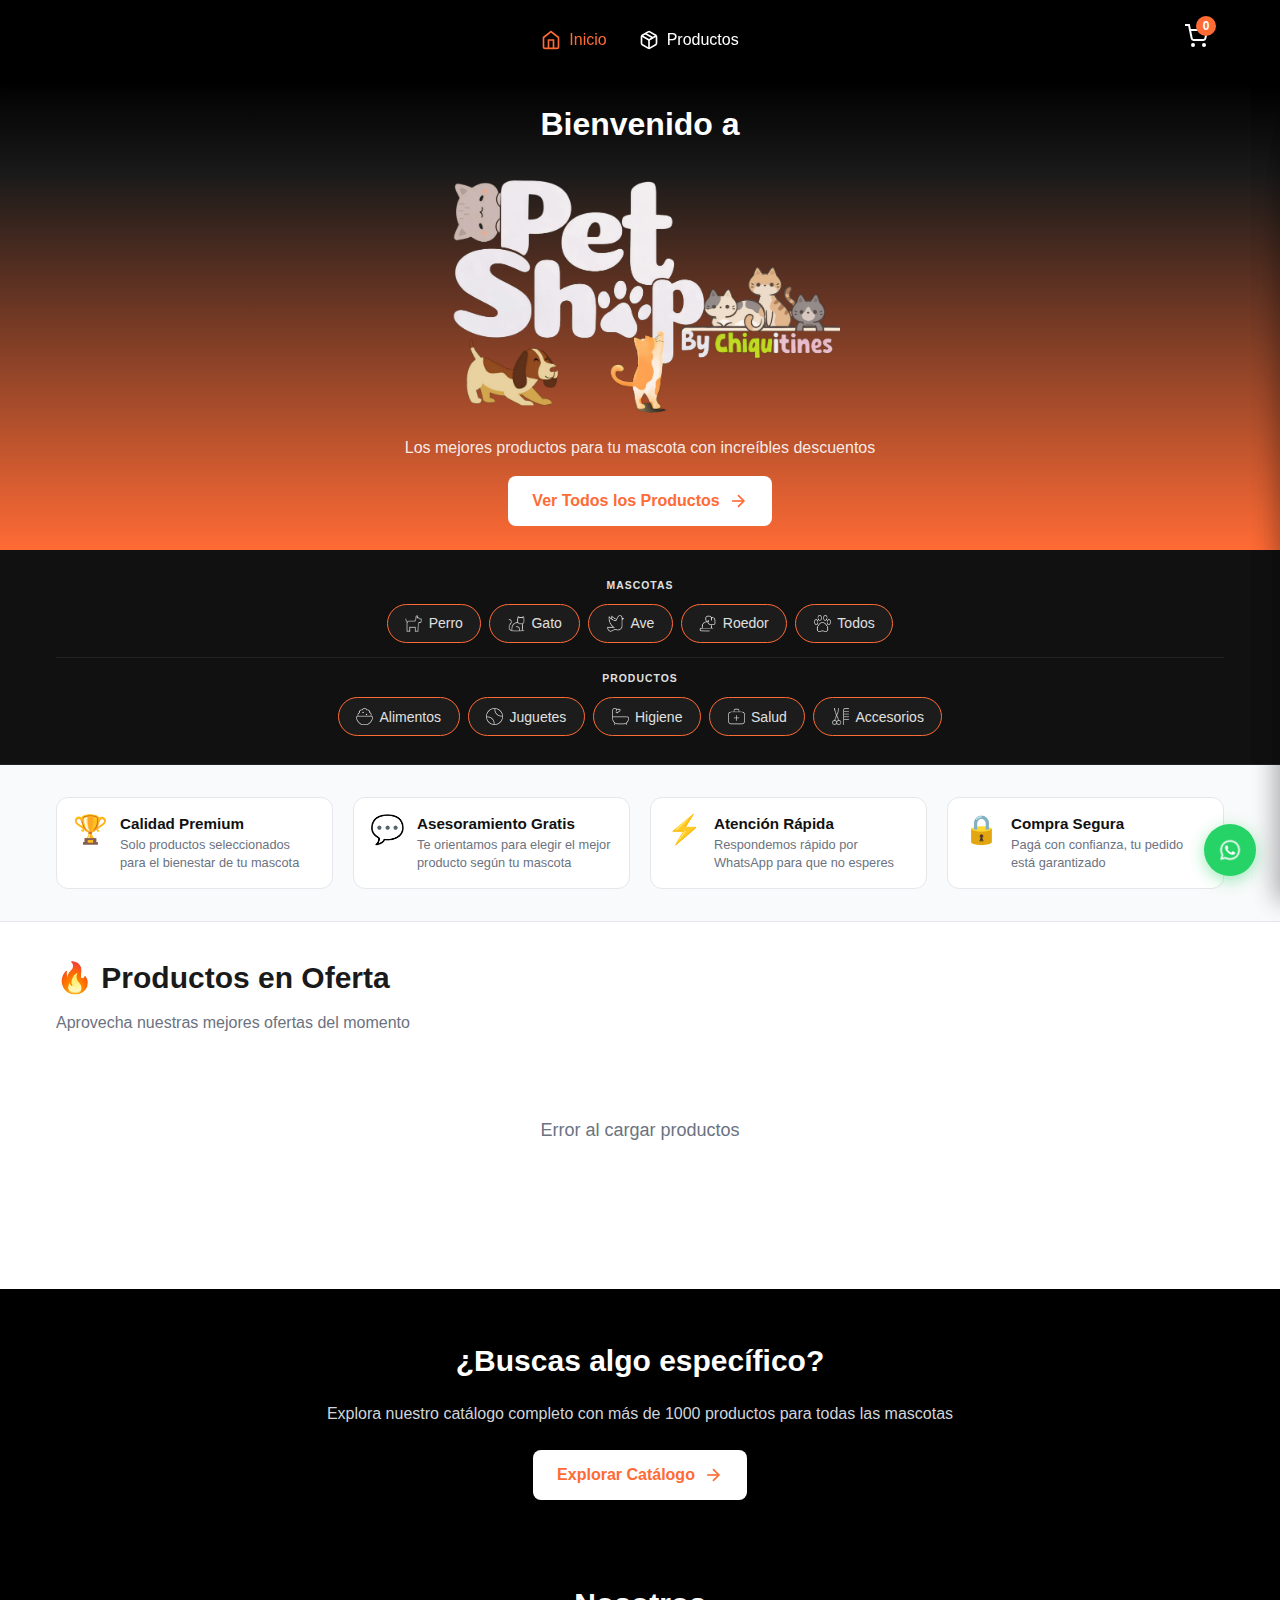
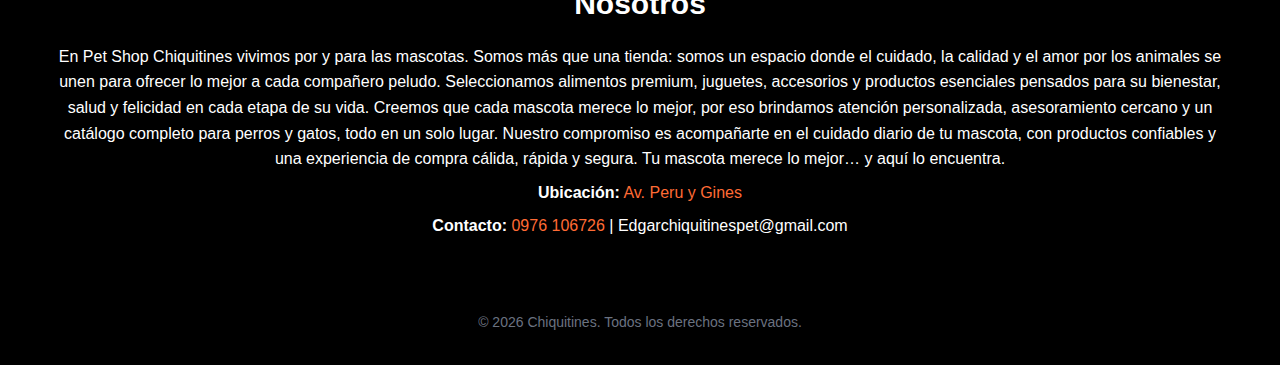
<file: index.html>
<!DOCTYPE html>
<html lang="es">
<head>
    <meta charset="UTF-8">
    <meta name="viewport" content="width=device-width, initial-scale=1.0">
    <title>Pet shop Chiquitines | Alimentos, Juguetes y Accesorios para Mascotas</title>
    <meta name="description" content="Petshop Chiquitines - Tienda de mascotas con alimentos, accesorios y productos en oferta para perros y gatos. ¡Explora nuestro catálogo hoy!">
    <meta name="robots" content="index, follow">
    <link rel="canonical" href="https://edgarchiquitines.github.io/petshopchiquitines/">
    <link rel="icon" type="image/x-icon" href="assets/favicon.ico">
    <link rel="stylesheet" href="styles.css">
</head>
<body>
    <!-- Header -->
    <header class="header">
        <div class="container">
            <div class="header-content">
                <nav class="nav-desktop">
                    <a href="index.html" class="nav-link active">
                        <svg width="20" height="20" viewBox="0 0 24 24" fill="none" stroke="currentColor" stroke-width="2">
                            <path d="M3 9l9-7 9 7v11a2 2 0 0 1-2 2H5a2 2 0 0 1-2-2z"></path>
                            <polyline points="9 22 9 12 15 12 15 22"></polyline>
                        </svg>
                        <span>Inicio</span>
                    </a>
                    <a href="products.html" class="nav-link">
                        <svg width="20" height="20" viewBox="0 0 24 24" fill="none" stroke="currentColor" stroke-width="2">
                            <line x1="16.5" y1="9.4" x2="7.5" y2="4.21"></line>
                            <path d="M21 16V8a2 2 0 0 0-1-1.73l-7-4a2 2 0 0 0-2 0l-7 4A2 2 0 0 0 3 8v8a2 2 0 0 0 1 1.73l7 4a2 2 0 0 0 2 0l7-4A2 2 0 0 0 21 16z"></path>
                            <polyline points="3.27 6.96 12 12.01 20.73 6.96"></polyline>
                            <line x1="12" y1="22.08" x2="12" y2="12"></line>
                        </svg>
                        <span>Productos</span>
                    </a>
                </nav>
                <div class="header-actions">
                    <a href="cart.html" class="cart-icon">
                        <svg width="24" height="24" viewBox="0 0 24 24" fill="none" stroke="currentColor" stroke-width="2">
                            <circle cx="9" cy="21" r="1"></circle>
                            <circle cx="20" cy="21" r="1"></circle>
                            <path d="M1 1h4l2.68 13.39a2 2 0 0 0 2 1.61h9.72a2 2 0 0 0 2-1.61L23 6H6"></path>
                        </svg>
                        <span class="cart-count" id="cartCount">0</span>
                    </a>
                    <button class="mobile-menu-btn" id="mobileMenuBtn" aria-label="Abrir menú">
                        <svg width="24" height="24" viewBox="0 0 24 24" fill="none" stroke="currentColor" stroke-width="2">
                            <line x1="3" y1="12" x2="21" y2="12"></line>
                            <line x1="3" y1="6" x2="21" y2="6"></line>
                            <line x1="3" y1="18" x2="21" y2="18"></line>
                        </svg>
                    </button>
                </div>
            </div>
        </div>
        <!-- Mobile Menu -->
        <div class="mobile-menu" id="mobileMenu">
            <nav>
                <a href="index.html" class="mobile-nav-link">
                    <svg width="20" height="20" viewBox="0 0 24 24" fill="none" stroke="currentColor" stroke-width="2">
                        <path d="M3 9l9-7 9 7v11a2 2 0 0 1-2 2H5a2 2 0 0 1-2-2z"></path>
                    </svg>
                    <span>Inicio</span>
                </a>
                <a href="products.html" class="mobile-nav-link">
                    <svg width="20" height="20" viewBox="0 0 24 24" fill="none" stroke="currentColor" stroke-width="2">
                        <path d="M21 16V8a2 2 0 0 0-1-1.73l-7-4a2 2 0 0 0-2 0l-7 4A2 2 0 0 0 3 8v8a2 2 0 0 0 1 1.73l7 4a2 2 0 0 0 2 0l7-4A2 2 0 0 0 21 16z"></path>
                    </svg>
                    <span>Productos</span>
                </a>
            </nav>
        </div>
    </header>

    <!-- Hero Section -->
    <section class="hero hero-gradient">
        <div class="container">
            <div class="hero-content">
                <h1>
                    Bienvenido a<br>
                    <img src="assets/logo.webp" alt="PetShop by Chiquitines" class="hero-logo">
                </h1>
                <p>Los mejores productos para tu mascota con increíbles descuentos</p>
                <a href="products.html" class="btn-primary">
                    <span>Ver Todos los Productos</span>
                    <svg width="20" height="20" viewBox="0 0 24 24" fill="none" stroke="currentColor" stroke-width="2">
                        <line x1="5" y1="12" x2="19" y2="12"></line>
                        <polyline points="12 5 19 12 12 19"></polyline>
                    </svg>
                </a>
            </div>
        </div>
    </section>

    <!-- Categorías -->
    <section class="categories-section">
        <div class="container">
            <div class="cat-row">
                <span class="cat-row-label">Mascotas</span>
                <div class="cat-pills">
                    <a href="products.html?pet=perro" class="cat-pill">
                        <img src="assets/pills/perro.png" alt="Perro" class="cat-pill-img">
                        <span>Perro</span>
                    </a>
                    <a href="products.html?pet=gato" class="cat-pill">
                        <img src="assets/pills/gato.png" alt="Gato" class="cat-pill-img">
                        <span>Gato</span>
                    </a>
                    <a href="products.html?pet=ave" class="cat-pill">
                        <img src="assets/pills/ave.png" alt="Ave" class="cat-pill-img">
                        <span>Ave</span>
                    </a>
                    <a href="products.html?pet=roedor" class="cat-pill">
                        <img src="assets/pills/roedor.png" alt="Roedor" class="cat-pill-img">
                        <span>Roedor</span>
                    </a>
                    <a href="products.html" class="cat-pill">
                        <img src="assets/pills/todos.png" alt="Todos" class="cat-pill-img">
                        <span>Todos</span>
                    </a>
                </div>
            </div>
            <div class="cat-divider"></div>
            <div class="cat-row">
                <span class="cat-row-label">Productos</span>
                <div class="cat-pills">
                    <a href="products.html?category=alimentos" class="cat-pill">
                        <img src="assets/pills/alimentos.png" alt="Alimentos" class="cat-pill-img">
                        <span>Alimentos</span>
                    </a>
                    <a href="products.html?category=juguetes" class="cat-pill">
                        <img src="assets/pills/juguetes.png" alt="Juguetes" class="cat-pill-img">
                        <span>Juguetes</span>
                    </a>
                    <a href="products.html?category=higiene" class="cat-pill">
                        <img src="assets/pills/higiene.png" alt="Higiene" class="cat-pill-img">
                        <span>Higiene</span>
                    </a>
                    <a href="products.html?category=salud" class="cat-pill">
                        <img src="assets/pills/salud.png" alt="Salud" class="cat-pill-img">
                        <span>Salud</span>
                    </a>
                    <a href="products.html?category=accesorios" class="cat-pill">
                        <img src="assets/pills/accesorios.png" alt="Accesorios" class="cat-pill-img">
                        <span>Accesorios</span>
                    </a>
                </div>
            </div>
        </div>
    </section>

    <!-- Por qué elegirnos -->
    <section class="why-us-section">
        <div class="container">
            <div class="why-us-grid">
                <div class="why-us-item">
                    <span class="why-us-icon">🏆</span>
                    <div>
                        <h3>Calidad Premium</h3>
                        <p>Solo productos seleccionados para el bienestar de tu mascota</p>
                    </div>
                </div>
                <div class="why-us-item">
                    <span class="why-us-icon">💬</span>
                    <div>
                        <h3>Asesoramiento Gratis</h3>
                        <p>Te orientamos para elegir el mejor producto según tu mascota</p>
                    </div>
                </div>
                <div class="why-us-item">
                    <span class="why-us-icon">⚡</span>
                    <div>
                        <h3>Atención Rápida</h3>
                        <p>Respondemos rápido por WhatsApp para que no esperes</p>
                    </div>
                </div>
                <div class="why-us-item">
                    <span class="why-us-icon">🔒</span>
                    <div>
                        <h3>Compra Segura</h3>
                        <p>Pagá con confianza, tu pedido está garantizado</p>
                    </div>
                </div>
            </div>
        </div>
    </section>

    <!-- Productos en Oferta -->
    <section class="products-section">
        <div class="container">
            <div class="section-header">
                <h2>🔥 Productos en Oferta</h2>
                <p>Aprovecha nuestras mejores ofertas del momento</p>
            </div>
            <div id="productsGrid" class="products-grid">
                <div class="loading-skeleton"></div>
                <div class="loading-skeleton"></div>
                <div class="loading-skeleton"></div>
                <div class="loading-skeleton"></div>
                <div class="loading-skeleton"></div>
            </div>
        </div>
    </section>

    <!-- CTA Section -->
    <section class="cta-section">
        <div class="container">
            <h2>¿Buscas algo específico?</h2>
            <p>Explora nuestro catálogo completo con más de 1000 productos para todas las mascotas</p>
            <a href="products.html" class="btn-primary">
                <span>Explorar Catálogo</span>
                <svg width="20" height="20" viewBox="0 0 24 24" fill="none" stroke="currentColor" stroke-width="2">
                    <line x1="5" y1="12" x2="19" y2="12"></line>
                    <polyline points="12 5 19 12 12 19"></polyline>
                </svg>
            </a>
        </div>
    </section>

    <!-- Nosotros / Contacto -->
    <section class="about-contact-section">
        <div class="container">
            <h2>Nosotros</h2>
            <p>
                En Pet Shop Chiquitines vivimos por y para las mascotas. Somos más que una tienda:
                somos un espacio donde el cuidado, la calidad y el amor por los animales se unen para ofrecer
                lo mejor a cada compañero peludo. Seleccionamos alimentos premium, juguetes, accesorios y productos
                esenciales pensados para su bienestar, salud y felicidad en cada etapa de su vida.
                Creemos que cada mascota merece lo mejor, por eso brindamos atención personalizada, asesoramiento cercano
                y un catálogo completo para perros y gatos, todo en un solo lugar. Nuestro compromiso es acompañarte
                en el cuidado diario de tu mascota, con productos confiables y una experiencia de compra cálida, rápida y segura.
                Tu mascota merece lo mejor… y aquí lo encuentra.
            </p>
            <p>
                <strong>Ubicación:</strong>
                <a href="https://www.google.com/maps/search/?api=1&query=Av.+Peru+y+Gines+Asuncion+Paraguay" target="_blank" rel="noopener noreferrer">
                    Av. Peru y Gines
                </a>
            </p>
            <p>
                <strong>Contacto:</strong>
                <a href="https://wa.me/595976106726" target="_blank" rel="noopener noreferrer">
                    0976 106726
                </a>
                | Edgarchiquitinespet@gmail.com
            </p>
        </div>
    </section>

    <!-- Footer -->
    <footer class="footer">
        <div class="container">
            <p class="copyright">© 2026 Chiquitines. Todos los derechos reservados.</p>
        </div>
    </footer>

    <!-- Botón flotante WhatsApp -->
    <a href="https://wa.me/595976106726"
       class="whatsapp-fab"
       target="_blank"
       rel="noopener noreferrer"
       aria-label="Contactar por WhatsApp">
        <img src="assets/whatsapp.png" alt="WhatsApp">
    </a>

    <script src="app.js"></script>
    <script>
        document.addEventListener('DOMContentLoaded', function() {
            loadHomeProducts();
        });

        async function loadHomeProducts() {
            try {
                const archivos = ['products1.json', 'products2.json'];
                const resultados = await Promise.all(
                    archivos.map(archivo => fetch(archivo).then(r => r.json()))
                );
                const products = resultados.flat();
                const onSaleProducts = products.filter(p => p.isOnSale && p.stock > 0);
                const grid = document.getElementById('productsGrid');

                if (onSaleProducts.length === 0) {
                    grid.innerHTML = '<div class="empty-state"><p>No hay productos en oferta</p><a href="products.html">Ver todos los productos</a></div>';
                    return;
                }

                grid.innerHTML = onSaleProducts.map(product => createProductCard(product)).join('');
            } catch (error) {
                console.error('Error loading products:', error);
                document.getElementById('productsGrid').innerHTML = '<div class="empty-state"><p>Error al cargar productos</p></div>';
            }
        }
    </script>
</body>
</html>
</file>
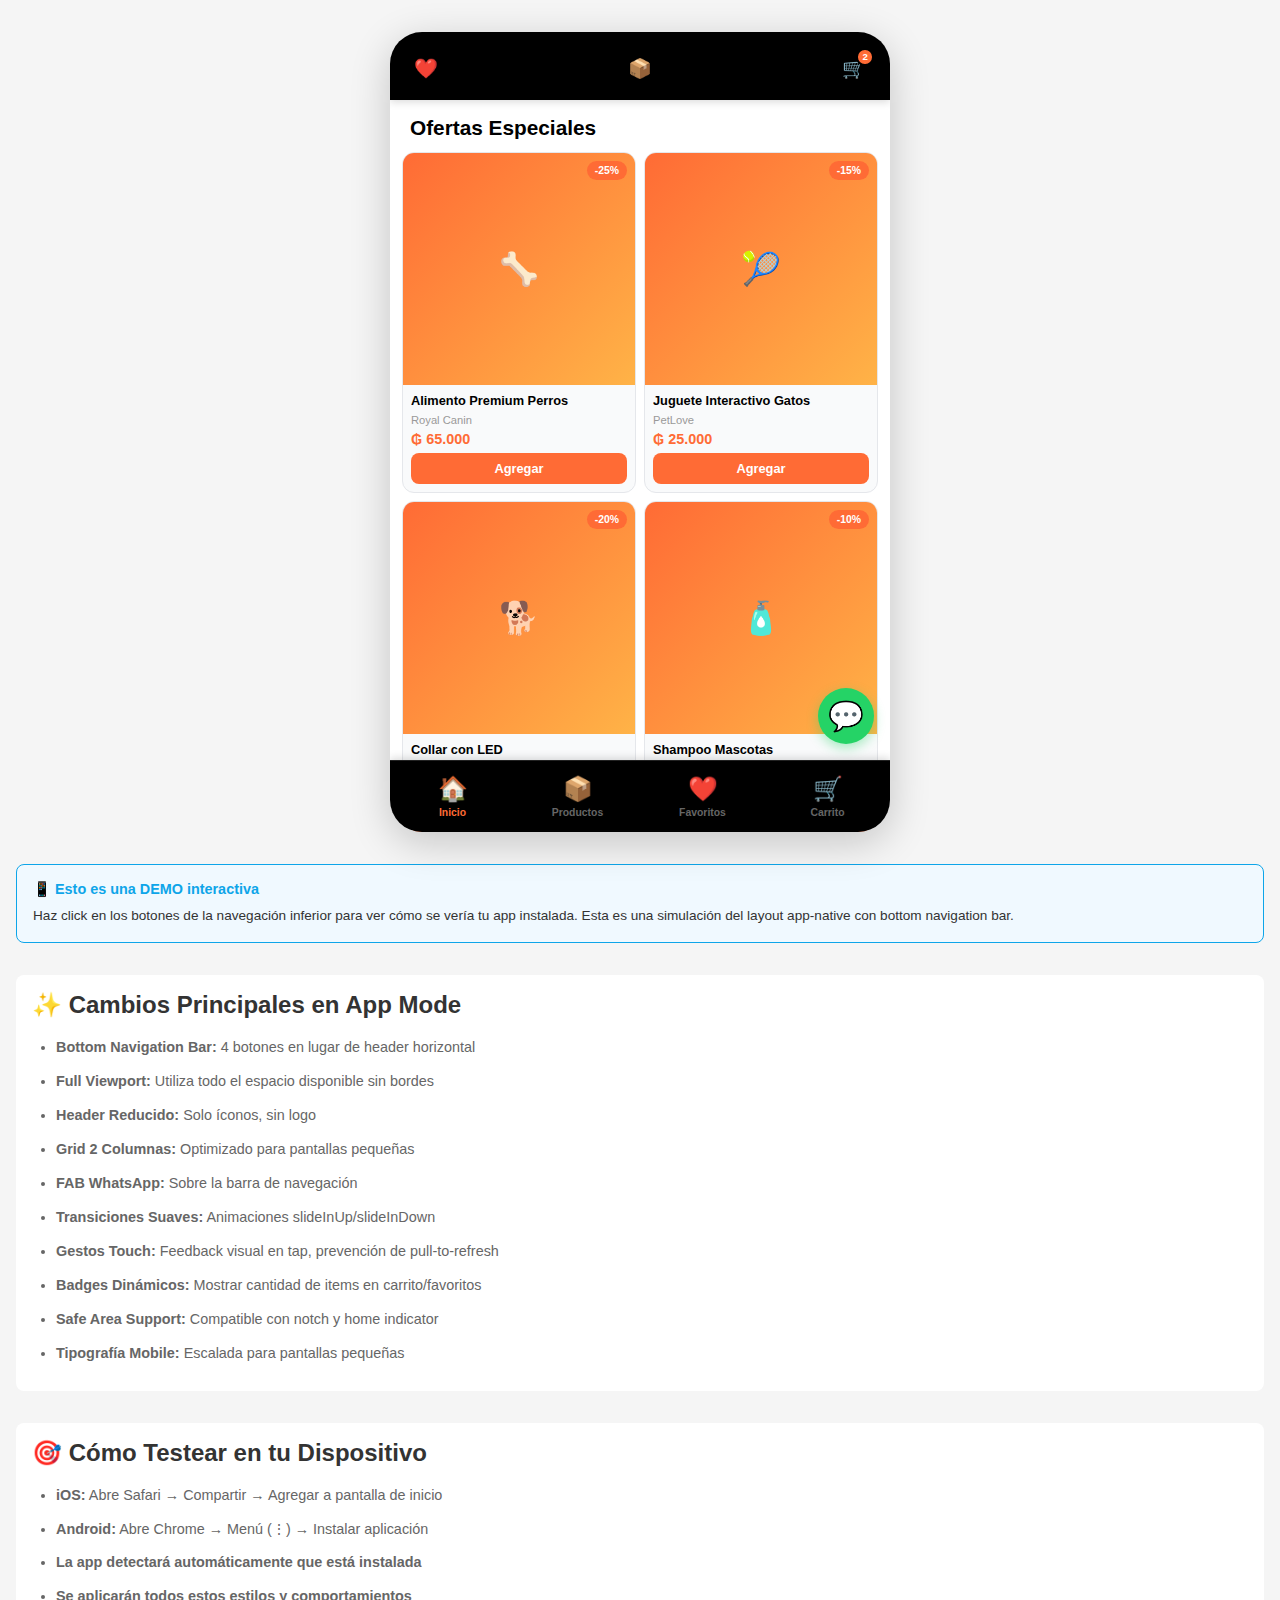
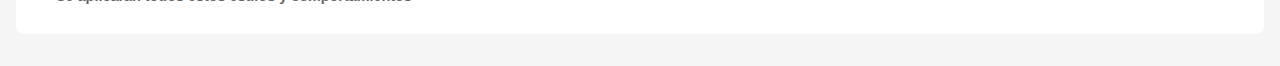
<file: app-mode-demo.html>
<!DOCTYPE html>
<html lang="es">
<head>
    <meta charset="UTF-8">
    <meta name="viewport" content="width=device-width, initial-scale=1.0">
    <title>App Mode Demo - Pet Shop Chiquitines</title>
    <style>
        * { margin: 0; padding: 0; box-sizing: border-box; }
        
        body {
            font-family: -apple-system, BlinkMacSystemFont, 'Segoe UI', Roboto, Arial, sans-serif;
            background: #f5f5f5;
            padding: 2rem 1rem;
        }

        .demo-container {
            max-width: 500px;
            margin: 0 auto;
            background: #fff;
            border-radius: 2rem;
            overflow: hidden;
            box-shadow: 0 10px 40px rgba(0,0,0,0.2);
            display: flex;
            flex-direction: column;
            height: 800px;
            position: relative;
        }

        /* HEADER APP */
        .demo-header {
            background: #000;
            color: #fff;
            padding: 0.75rem 1rem;
            display: flex;
            align-items: center;
            justify-content: space-between;
            gap: 1rem;
            z-index: 900;
            box-shadow: 0 2px 8px rgba(0,0,0,0.15);
            padding-top: 1rem;
        }

        .demo-header button {
            background: none;
            border: none;
            color: #fff;
            cursor: pointer;
            font-size: 1.2rem;
            width: 2.5rem;
            height: 2.5rem;
            display: flex;
            align-items: center;
            justify-content: center;
            border-radius: 0.375rem;
            transition: 0.2s;
            position: relative;
        }

        .demo-header button:active {
            background: rgba(255,107,53,0.2);
            color: #FF6B35;
        }

        .demo-header .badge {
            position: absolute;
            top: 0;
            right: 0;
            background: #FF6B35;
            color: #fff;
            font-size: 0.6rem;
            width: 1.1rem;
            height: 1.1rem;
            border-radius: 50%;
            display: flex;
            align-items: center;
            justify-content: center;
            border: 2px solid #000;
            font-weight: 700;
        }

        /* MAIN CONTENT */
        .demo-content {
            flex: 1;
            overflow-y: auto;
            -webkit-overflow-scrolling: touch;
            padding-bottom: 5rem;
        }

        .demo-page {
            padding: 1rem 0.75rem;
        }

        .demo-page.hidden { display: none; }

        .demo-section-title {
            font-size: 1.3rem;
            font-weight: 700;
            margin-bottom: 0.75rem;
            padding: 0 0.5rem;
        }

        .demo-product-grid {
            display: grid;
            grid-template-columns: repeat(2, 1fr);
            gap: 0.5rem;
        }

        .demo-product-card {
            background: #f9fafb;
            border: 1px solid #e5e7eb;
            border-radius: 0.75rem;
            overflow: hidden;
            cursor: pointer;
            transition: 0.2s;
        }

        .demo-product-card:active {
            transform: scale(0.98);
            box-shadow: 0 4px 12px rgba(0,0,0,0.15);
        }

        .demo-product-image {
            aspect-ratio: 1;
            background: linear-gradient(135deg, #FF6B35 0%, #FFB347 100%);
            display: flex;
            align-items: center;
            justify-content: center;
            font-size: 2rem;
            position: relative;
        }

        .demo-product-badge {
            position: absolute;
            top: 0.5rem;
            right: 0.5rem;
            background: #FF6B35;
            color: #fff;
            padding: 0.25rem 0.5rem;
            border-radius: 9999px;
            font-size: 0.65rem;
            font-weight: 700;
        }

        .demo-product-info {
            padding: 0.5rem;
        }

        .demo-product-name {
            font-weight: 600;
            font-size: 0.8rem;
            line-height: 1.3;
            margin-bottom: 0.25rem;
            display: -webkit-box;
            -webkit-line-clamp: 2;
            -webkit-box-orient: vertical;
            overflow: hidden;
        }

        .demo-product-brand {
            font-size: 0.7rem;
            color: #999;
            margin-bottom: 0.35rem;
        }

        .demo-product-price {
            color: #FF6B35;
            font-weight: 700;
            font-size: 0.9rem;
            margin-bottom: 0.35rem;
        }

        .demo-product-btn {
            width: 100%;
            padding: 0.5rem;
            background: #FF6B35;
            color: #fff;
            border: none;
            border-radius: 0.5rem;
            font-weight: 600;
            cursor: pointer;
            font-size: 0.8rem;
        }

        .demo-product-btn:active {
            transform: scale(0.95);
        }

        /* EMPTY STATE */
        .demo-empty {
            display: flex;
            flex-direction: column;
            align-items: center;
            justify-content: center;
            height: 200px;
            color: #999;
            text-align: center;
        }

        .demo-empty-icon {
            font-size: 3rem;
            margin-bottom: 1rem;
            opacity: 0.5;
        }

        /* WHATSAPP FAB */
        .demo-whatsapp {
            position: absolute;
            bottom: 5.5rem;
            right: 1rem;
            width: 3.5rem;
            height: 3.5rem;
            border-radius: 50%;
            background: #25D366;
            display: flex;
            align-items: center;
            justify-content: center;
            font-size: 1.8rem;
            box-shadow: 0 4px 12px rgba(37, 211, 102, 0.4);
            cursor: pointer;
            z-index: 800;
            animation: popIn 0.4s ease-out;
        }

        @keyframes popIn {
            0% { opacity: 0; transform: scale(0.5); }
            100% { opacity: 1; transform: scale(1); }
        }

        .demo-whatsapp:active {
            transform: scale(0.92);
        }

        /* BOTTOM NAV */
        .demo-bottom-nav {
            position: absolute;
            bottom: 0;
            left: 0;
            right: 0;
            width: 100%;
            height: 4.5rem;
            background: #000;
            border-top: 1px solid #222;
            display: flex;
            justify-content: space-around;
            align-items: center;
            z-index: 1000;
            box-shadow: 0 -2px 8px rgba(0,0,0,0.15);
        }

        .demo-nav-item {
            display: flex;
            flex-direction: column;
            align-items: center;
            justify-content: center;
            gap: 0.25rem;
            color: #666;
            text-decoration: none;
            padding: 0.5rem;
            flex: 1;
            height: 100%;
            cursor: pointer;
            transition: all 0.2s;
            position: relative;
            border: none;
            background: none;
            font-size: 0.65rem;
            font-weight: 600;
        }

        .demo-nav-item.active {
            color: #FF6B35;
        }

        .demo-nav-item:active {
            background: rgba(255, 107, 53, 0.1);
        }

        .demo-nav-icon {
            font-size: 1.5rem;
        }

        /* INFO BOX */
        .info-box {
            background: #f0f9ff;
            border: 1px solid #0ea5e9;
            border-radius: 0.5rem;
            padding: 1rem;
            margin-bottom: 1rem;
            margin-top: 2rem;
        }

        .info-box h3 {
            color: #0ea5e9;
            margin-bottom: 0.5rem;
            font-size: 0.9rem;
        }

        .info-box p {
            font-size: 0.85rem;
            color: #333;
            line-height: 1.5;
        }

        .demo-description {
            margin-top: 2rem;
            padding: 1rem;
            background: #fff;
            border-radius: 0.5rem;
        }

        .demo-description h2 {
            margin-bottom: 1rem;
            color: #333;
        }

        .demo-description ul {
            margin-left: 1.5rem;
            font-size: 0.9rem;
            line-height: 1.8;
            color: #666;
        }

        .demo-description li {
            margin-bottom: 0.5rem;
        }

        code {
            background: #f3f4f6;
            padding: 0.2rem 0.4rem;
            border-radius: 0.25rem;
            font-family: monospace;
            font-size: 0.85rem;
        }
    </style>
</head>
<body>
    <!-- DEMO PHONE FRAME -->
    <div class="demo-container">
        <!-- Header App -->
        <div class="demo-header">
            <button onclick="openFavs()">
                ❤️
                <span class="badge" style="display:none">3</span>
            </button>
            <button onclick="openOrders()">📦</button>
            <button onclick="openCart()">
                🛒
                <span class="badge">2</span>
            </button>
        </div>

        <!-- Main Content -->
        <div class="demo-content">
            <!-- Page: Home -->
            <div class="demo-page" id="page-home">
                <div class="demo-section-title">Ofertas Especiales</div>
                <div class="demo-product-grid">
                    <div class="demo-product-card">
                        <div class="demo-product-image">
                            🦴
                            <div class="demo-product-badge">-25%</div>
                        </div>
                        <div class="demo-product-info">
                            <div class="demo-product-name">Alimento Premium Perros</div>
                            <div class="demo-product-brand">Royal Canin</div>
                            <div class="demo-product-price">₲ 65.000</div>
                            <button class="demo-product-btn">Agregar</button>
                        </div>
                    </div>

                    <div class="demo-product-card">
                        <div class="demo-product-image">
                            🎾
                            <div class="demo-product-badge">-15%</div>
                        </div>
                        <div class="demo-product-info">
                            <div class="demo-product-name">Juguete Interactivo Gatos</div>
                            <div class="demo-product-brand">PetLove</div>
                            <div class="demo-product-price">₲ 25.000</div>
                            <button class="demo-product-btn">Agregar</button>
                        </div>
                    </div>

                    <div class="demo-product-card">
                        <div class="demo-product-image">
                            🐕
                            <div class="demo-product-badge">-20%</div>
                        </div>
                        <div class="demo-product-info">
                            <div class="demo-product-name">Collar con LED</div>
                            <div class="demo-product-brand">SafePet</div>
                            <div class="demo-product-price">₲ 45.000</div>
                            <button class="demo-product-btn">Agregar</button>
                        </div>
                    </div>

                    <div class="demo-product-card">
                        <div class="demo-product-image">
                            🧴
                            <div class="demo-product-badge">-10%</div>
                        </div>
                        <div class="demo-product-info">
                            <div class="demo-product-name">Shampoo Mascotas</div>
                            <div class="demo-product-brand">PetCare</div>
                            <div class="demo-product-price">₲ 35.000</div>
                            <button class="demo-product-btn">Agregar</button>
                        </div>
                    </div>
                </div>
            </div>

            <!-- Page: Productos -->
            <div class="demo-page hidden" id="page-products">
                <div class="demo-section-title">Catálogo Completo</div>
                <div class="demo-product-grid">
                    <div class="demo-product-card">
                        <div class="demo-product-image">🦴</div>
                        <div class="demo-product-info">
                            <div class="demo-product-name">Alimento Perros</div>
                            <div class="demo-product-brand">Royal Canin</div>
                            <div class="demo-product-price">₲ 65.000</div>
                            <button class="demo-product-btn">Agregar</button>
                        </div>
                    </div>
                    <div class="demo-product-card">
                        <div class="demo-product-image">🎾</div>
                        <div class="demo-product-info">
                            <div class="demo-product-name">Juguete Gatos</div>
                            <div class="demo-product-brand">PetLove</div>
                            <div class="demo-product-price">₲ 25.000</div>
                            <button class="demo-product-btn">Agregar</button>
                        </div>
                    </div>
                </div>
            </div>

            <!-- Page: Favoritos -->
            <div class="demo-page hidden" id="page-favorites">
                <div class="demo-section-title">Mis Favoritos</div>
                <div class="demo-empty">
                    <div class="demo-empty-icon">❤️</div>
                    <p>No tienes favoritos aún</p>
                </div>
            </div>

            <!-- Page: Carrito -->
            <div class="demo-page hidden" id="page-cart">
                <div class="demo-section-title">Carrito (2 items)</div>
                <div style="padding: 0 0.75rem;">
                    <div style="background: #f9fafb; padding: 0.75rem; border-radius: 0.5rem; margin-bottom: 0.75rem; border: 1px solid #e5e7eb;">
                        <div style="display: flex; gap: 0.75rem;">
                            <div style="width: 3.5rem; height: 3.5rem; background: linear-gradient(135deg, #FF6B35, #FFB347); border-radius: 0.375rem; flex-shrink: 0; display: flex; align-items: center; justify-content: center; font-size: 1.5rem;">🦴</div>
                            <div style="flex: 1;">
                                <div style="font-weight: 600; font-size: 0.85rem;">Alimento Premium Perros</div>
                                <div style="font-size: 0.75rem; color: #999; margin: 0.25rem 0;">Royal Canin</div>
                                <div style="color: #FF6B35; font-weight: 700; font-size: 0.9rem;">₲ 65.000</div>
                            </div>
                            <div style="display: flex; flex-direction: column; gap: 0.25rem;">
                                <button style="width: 1.75rem; height: 1.75rem; border-radius: 0.25rem; background: #FF6B35; color: #fff; border: none; cursor: pointer; display: flex; align-items: center; justify-content: center;">+</button>
                                <span style="text-align: center; font-size: 0.75rem; font-weight: 600;">1</span>
                                <button style="width: 1.75rem; height: 1.75rem; border-radius: 0.25rem; background: #fee2e2; color: #ef4444; border: none; cursor: pointer; display: flex; align-items: center; justify-content: center;">−</button>
                            </div>
                        </div>
                    </div>
                    <div style="background: #f9fafb; padding: 0.75rem; border-radius: 0.5rem; margin-bottom: 1.5rem; border: 1px solid #e5e7eb;">
                        <div style="display: flex; gap: 0.75rem;">
                            <div style="width: 3.5rem; height: 3.5rem; background: linear-gradient(135deg, #FF6B35, #FFB347); border-radius: 0.375rem; flex-shrink: 0; display: flex; align-items: center; justify-content: center; font-size: 1.5rem;">🎾</div>
                            <div style="flex: 1;">
                                <div style="font-weight: 600; font-size: 0.85rem;">Juguete Interactivo</div>
                                <div style="font-size: 0.75rem; color: #999; margin: 0.25rem 0;">PetLove</div>
                                <div style="color: #FF6B35; font-weight: 700; font-size: 0.9rem;">₲ 25.000</div>
                            </div>
                            <div style="display: flex; flex-direction: column; gap: 0.25rem;">
                                <button style="width: 1.75rem; height: 1.75rem; border-radius: 0.25rem; background: #FF6B35; color: #fff; border: none; cursor: pointer; display: flex; align-items: center; justify-content: center;">+</button>
                                <span style="text-align: center; font-size: 0.75rem; font-weight: 600;">1</span>
                                <button style="width: 1.75rem; height: 1.75rem; border-radius: 0.25rem; background: #fee2e2; color: #ef4444; border: none; cursor: pointer; display: flex; align-items: center; justify-content: center;">−</button>
                            </div>
                        </div>
                    </div>
                    <div style="padding: 0.75rem; background: #000; color: #fff; border-radius: 0.5rem; text-align: center; font-weight: 700;">
                        Total: ₲ 90.000
                    </div>
                </div>
            </div>
        </div>

        <!-- WhatsApp FAB -->
        <div class="demo-whatsapp">💬</div>

        <!-- Bottom Nav -->
        <div class="demo-bottom-nav">
            <button class="demo-nav-item active" onclick="showPage('home')">
                <span class="demo-nav-icon">🏠</span>
                <span>Inicio</span>
            </button>
            <button class="demo-nav-item" onclick="showPage('products')">
                <span class="demo-nav-icon">📦</span>
                <span>Productos</span>
            </button>
            <button class="demo-nav-item" onclick="showPage('favorites')">
                <span class="demo-nav-icon">❤️</span>
                <span>Favoritos</span>
            </button>
            <button class="demo-nav-item" onclick="showPage('cart')">
                <span class="demo-nav-icon">🛒</span>
                <span>Carrito</span>
            </button>
        </div>
    </div>

    <!-- INFO BOX -->
    <div class="info-box">
        <h3>📱 Esto es una DEMO interactiva</h3>
        <p>Haz click en los botones de la navegación inferior para ver cómo se vería tu app instalada. Esta es una simulación del layout app-native con bottom navigation bar.</p>
    </div>

    <!-- DESCRIPTION -->
    <div class="demo-description">
        <h2>✨ Cambios Principales en App Mode</h2>
        <ul>
            <li><strong>Bottom Navigation Bar:</strong> 4 botones en lugar de header horizontal</li>
            <li><strong>Full Viewport:</strong> Utiliza todo el espacio disponible sin bordes</li>
            <li><strong>Header Reducido:</strong> Solo íconos, sin logo</li>
            <li><strong>Grid 2 Columnas:</strong> Optimizado para pantallas pequeñas</li>
            <li><strong>FAB WhatsApp:</strong> Sobre la barra de navegación</li>
            <li><strong>Transiciones Suaves:</strong> Animaciones slideInUp/slideInDown</li>
            <li><strong>Gestos Touch:</strong> Feedback visual en tap, prevención de pull-to-refresh</li>
            <li><strong>Badges Dinámicos:</strong> Mostrar cantidad de items en carrito/favoritos</li>
            <li><strong>Safe Area Support:</strong> Compatible con notch y home indicator</li>
            <li><strong>Tipografía Mobile:</strong> Escalada para pantallas pequeñas</li>
        </ul>
    </div>

    <div class="demo-description">
        <h2>🎯 Cómo Testear en tu Dispositivo</h2>
        <ul>
            <li><strong>iOS:</strong> Abre Safari → Compartir → Agregar a pantalla de inicio</li>
            <li><strong>Android:</strong> Abre Chrome → Menú (⋮) → Instalar aplicación</li>
            <li><strong>La app detectará automáticamente que está instalada</strong></li>
            <li><strong>Se aplicarán todos estos estilos y comportamientos</strong></li>
        </ul>
    </div>

    <script>
        function showPage(pageId) {
            document.querySelectorAll('.demo-page').forEach(p => p.classList.add('hidden'));
            document.getElementById('page-' + pageId).classList.remove('hidden');
            
            document.querySelectorAll('.demo-nav-item').forEach(item => item.classList.remove('active'));
            event.target.closest('.demo-nav-item').classList.add('active');
        }

        function openFavs() { showPage('favorites'); }
        function openOrders() { alert('Modal de pedidos (se abriría en bottom sheet)'); }
        function openCart() { showPage('cart'); }
    </script>
</body>
</html>
</file>
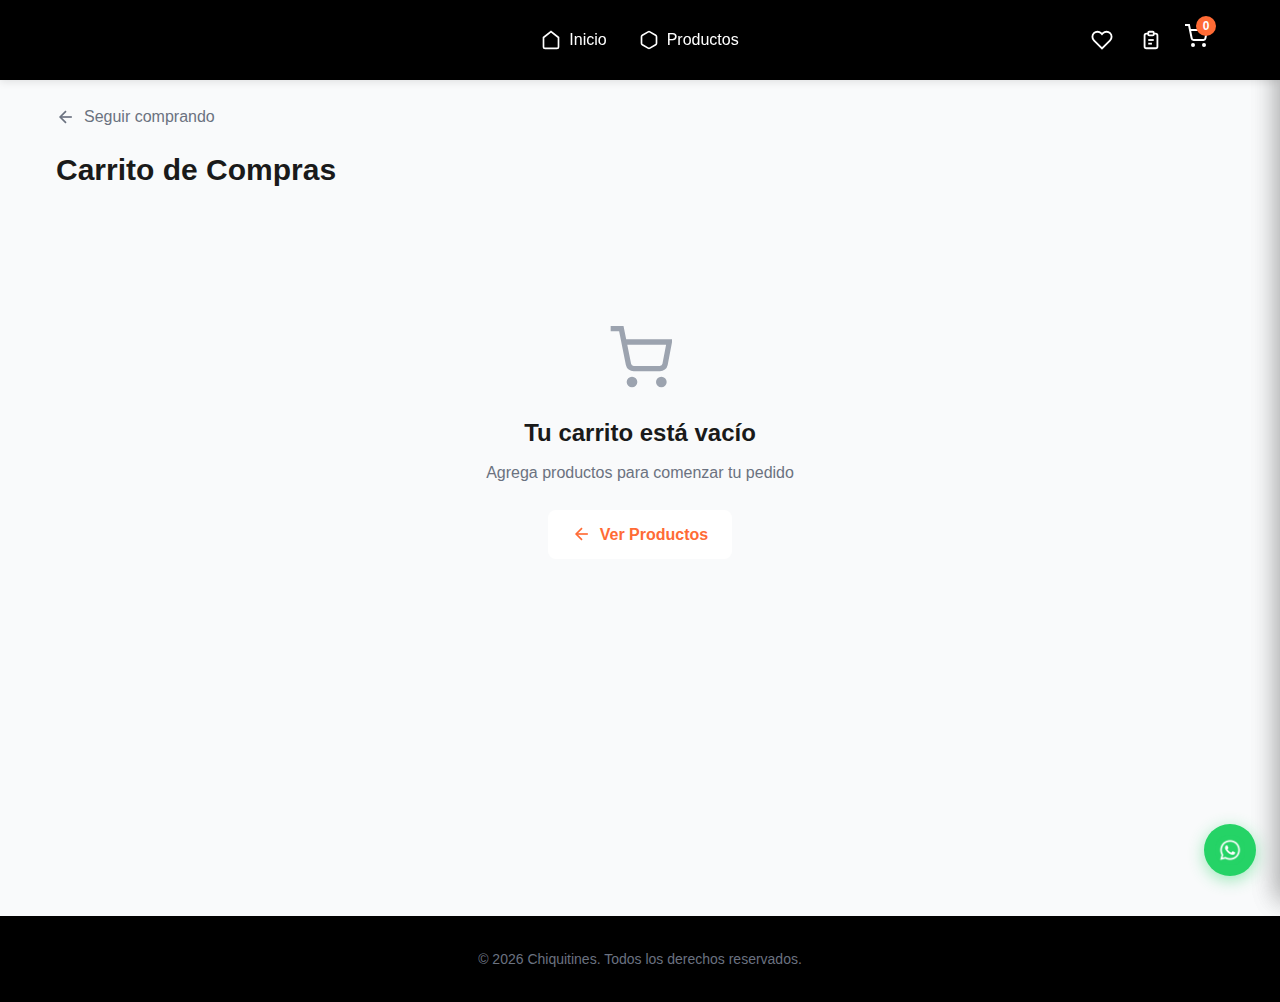
<file: cart.html>
<!DOCTYPE html>
<html lang="es">
<head>
    <meta charset="UTF-8">
    <meta name="viewport" content="width=device-width, initial-scale=1.0">
    <title>Carrito - Petshop Chiquitines</title>
    <meta name="description" content="Revisá y completá tu pedido en Petshop Chiquitines.">
    <meta name="robots" content="noindex, follow">
    <meta name="theme-color" content="#000000">
    <link rel="icon" type="image/x-icon" href="assets/favicon.ico">

    <!-- Open Graph -->
    <meta property="og:type" content="website">
    <meta property="og:site_name" content="Petshop Chiquitines">
    <meta property="og:title" content="Carrito - Petshop Chiquitines">
    <meta property="og:description" content="Revisá y completá tu pedido en Petshop Chiquitines.">
    <meta property="og:url" content="https://edgarchiquitines.github.io/petshopchiquitines/cart.html">
    <meta property="og:image" content="https://edgarchiquitines.github.io/petshopchiquitines/assets/logo.webp">

    <!-- PWA -->
    <link rel="manifest" href="manifest.json">
    <meta name="mobile-web-app-capable" content="yes">
    <meta name="apple-mobile-web-app-capable" content="yes">
    <meta name="apple-mobile-web-app-status-bar-style" content="black-translucent">
    <meta name="apple-mobile-web-app-title" content="Chiquitines">
    <link rel="apple-touch-icon" href="assets/icons/icon-192.png">

    <!-- Preconnect -->
    <link rel="preconnect" href="https://images.unsplash.com" crossorigin>
    <link rel="dns-prefetch" href="https://images.unsplash.com">

    <!-- Preload -->
    <link rel="preload" href="styles.css" as="style">

    <link rel="stylesheet" href="styles.css">

    <style>
        /* ── Fixes específicos para el carrito en mobile ── */
        .cart-item {
            box-sizing: border-box;
            width: 100%;
            max-width: 100%;
            overflow: hidden;
        }
        .cart-item-content {
            width: 100%;
            max-width: 100%;
            min-width: 0;
        }
        .cart-item-image {
            width: 3.5rem;
            height: 3.5rem;
            flex-shrink: 0;
        }
        .cart-item-details {
            flex: 1;
            min-width: 0;
            overflow: hidden;
        }
        .cart-item-name {
            overflow: hidden;
            display: -webkit-box;
            -webkit-line-clamp: 2;
            -webkit-box-orient: vertical;
            line-clamp: 2;
            font-size: clamp(0.72rem, 2.8vw, 0.875rem);
            line-height: 1.3;
            margin-bottom: 0.2rem;
            word-break: break-word;
            white-space: normal;
        }
        .cart-item-meta {
            font-size: clamp(0.62rem, 2.2vw, 0.75rem);
            white-space: nowrap;
            overflow: hidden;
            text-overflow: ellipsis;
        }
        .cart-item-actions {
            display: flex;
            align-items: center;
            justify-content: space-between;
            flex-wrap: wrap;
            gap: 0.35rem;
            margin-top: 0.4rem;
        }
        .cart-item-price {
            text-align: right;
            flex-shrink: 0;
        }
        .cart-item-total {
            font-size: clamp(0.8rem, 3vw, 1rem);
            white-space: nowrap;
        }
        .cart-item-unit-price {
            font-size: clamp(0.6rem, 2vw, 0.75rem);
            white-space: nowrap;
        }
        .remove-btn {
            flex-shrink: 0;
            padding: 0.2rem;
        }
        @media (min-width: 768px) {
            .cart-item-image { width: 6rem; height: 6rem; }
            .cart-item-name {
                font-size: 1rem;
                display: block;
                -webkit-line-clamp: unset;
                line-clamp: unset;
                white-space: normal;
            }
            .cart-item-meta { font-size: 0.75rem; white-space: normal; }
            .cart-item-total { font-size: 1rem; }
            .cart-item-unit-price { font-size: 0.75rem; }
        }
    </style>
</head>
<body>
    <header class="header" role="banner">
        <div class="container">
            <div class="header-content">
                <nav class="nav-desktop" role="navigation" aria-label="Navegación principal">
                    <a href="index.html" class="nav-link">
                        <svg width="20" height="20" viewBox="0 0 24 24" fill="none" stroke="currentColor" stroke-width="2" aria-hidden="true" focusable="false">
                            <path d="M3 9l9-7 9 7v11a2 2 0 0 1-2 2H5a2 2 0 0 1-2-2z"></path>
                        </svg>
                        <span>Inicio</span>
                    </a>
                    <a href="products.html" class="nav-link">
                        <svg width="20" height="20" viewBox="0 0 24 24" fill="none" stroke="currentColor" stroke-width="2" aria-hidden="true" focusable="false">
                            <path d="M21 16V8a2 2 0 0 0-1-1.73l-7-4a2 2 0 0 0-2 0l-7 4A2 2 0 0 0 3 8v8a2 2 0 0 0 1 1.73l7 4a2 2 0 0 0 2 0l7-4A2 2 0 0 0 21 16z"></path>
                        </svg>
                        <span>Productos</span>
                    </a>
                </nav>
                <div class="header-actions">
                    <button class="header-icon-btn" onclick="openFavoritesModal()" aria-label="Mis favoritos" title="Mis favoritos">
                        <svg width="22" height="22" viewBox="0 0 24 24" fill="none" stroke="currentColor" stroke-width="2" aria-hidden="true" focusable="false">
                            <path d="M20.84 4.61a5.5 5.5 0 0 0-7.78 0L12 5.67l-1.06-1.06a5.5 5.5 0 0 0-7.78 7.78l1.06 1.06L12 21.23l7.78-7.78 1.06-1.06a5.5 5.5 0 0 0 0-7.78z"></path>
                        </svg>
                        <span class="fav-count" id="favCount" style="display:none" aria-label="favoritos guardados">0</span>
                    </button>
                    <button class="header-icon-btn" onclick="openOrdersModal()" aria-label="Mis pedidos" title="Mis pedidos">
                        <svg width="22" height="22" viewBox="0 0 24 24" fill="none" stroke="currentColor" stroke-width="2" aria-hidden="true" focusable="false">
                            <path d="M9 5H7a2 2 0 0 0-2 2v12a2 2 0 0 0 2 2h10a2 2 0 0 0 2-2V7a2 2 0 0 0-2-2h-2"></path>
                            <rect x="9" y="3" width="6" height="4" rx="1" ry="1"></rect>
                            <line x1="9" y1="12" x2="15" y2="12"></line>
                            <line x1="9" y1="16" x2="13" y2="16"></line>
                        </svg>
                    </button>
                    <a href="cart.html" class="cart-icon" aria-label="Carrito de compras" aria-current="page">
                        <svg width="24" height="24" viewBox="0 0 24 24" fill="none" stroke="currentColor" stroke-width="2" aria-hidden="true" focusable="false">
                            <circle cx="9" cy="21" r="1"></circle>
                            <circle cx="20" cy="21" r="1"></circle>
                            <path d="M1 1h4l2.68 13.39a2 2 0 0 0 2 1.61h9.72a2 2 0 0 0 2-1.61L23 6H6"></path>
                        </svg>
                        <span class="cart-count" id="cartCount" aria-label="productos en el carrito">0</span>
                    </a>
                    <button class="mobile-menu-btn" id="mobileMenuBtn" aria-label="Abrir menú" aria-expanded="false" aria-controls="mobileMenu">
                        <svg width="24" height="24" viewBox="0 0 24 24" fill="none" stroke="currentColor" stroke-width="2" aria-hidden="true" focusable="false">
                            <line x1="3" y1="12" x2="21" y2="12"></line>
                            <line x1="3" y1="6" x2="21" y2="6"></line>
                            <line x1="3" y1="18" x2="21" y2="18"></line>
                        </svg>
                    </button>
                </div>
            </div>
        </div>
        <div class="mobile-menu" id="mobileMenu" role="navigation" aria-label="Menú móvil">
            <nav>
                <a href="index.html" class="mobile-nav-link">
                    <svg width="20" height="20" viewBox="0 0 24 24" fill="none" stroke="currentColor" stroke-width="2" aria-hidden="true" focusable="false">
                        <path d="M3 9l9-7 9 7v11a2 2 0 0 1-2 2H5a2 2 0 0 1-2-2z"></path>
                    </svg>
                    <span>Inicio</span>
                </a>
                <a href="products.html" class="mobile-nav-link">
                    <svg width="20" height="20" viewBox="0 0 24 24" fill="none" stroke="currentColor" stroke-width="2" aria-hidden="true" focusable="false">
                        <path d="M21 16V8a2 2 0 0 0-1-1.73l-7-4a2 2 0 0 0-2 0l-7 4A2 2 0 0 0 3 8v8a2 2 0 0 0 1 1.73l7 4a2 2 0 0 0 2 0l7-4A2 2 0 0 0 21 16z"></path>
                    </svg>
                    <span>Productos</span>
                </a>
            </nav>
        </div>
    </header>

    <main class="cart-page">
        <div class="container">
            <a href="products.html" class="back-btn" aria-label="Volver a seguir comprando">
                <svg width="20" height="20" viewBox="0 0 24 24" fill="none" stroke="currentColor" stroke-width="2" aria-hidden="true" focusable="false">
                    <line x1="19" y1="12" x2="5" y2="12"></line>
                    <polyline points="12 19 5 12 12 5"></polyline>
                </svg>
                <span>Seguir comprando</span>
            </a>
            <h1 style="font-size: 1.875rem; font-weight: bold; margin-bottom: 1.5rem;">Carrito de Compras</h1>
            <div id="cartContent" aria-live="polite"></div>
        </div>
    </main>

    <footer class="footer" role="contentinfo">
        <div class="container">
            <p class="copyright">© 2026 Chiquitines. Todos los derechos reservados.</p>
        </div>
    </footer>

    <a href="https://wa.me/595976106726" class="whatsapp-fab" target="_blank" rel="noopener noreferrer" aria-label="Contactar por WhatsApp al número 0976106726">
        <img src="assets/whatsapp.png" alt="" width="30" height="30" loading="lazy" aria-hidden="true">
    </a>

    <script src="app.js" defer></script>
    <script defer>
        'use strict';

        const PRODUCTS_VERSION = 'v1';
        const CACHE_KEY        = 'productsCache';
        const CACHE_VER_KEY    = 'productsCacheVersion';

        if (typeof getCart !== 'function' && document.readyState === 'loading') {
            document.addEventListener('DOMContentLoaded', function() {
                if (typeof getCart !== 'function') {
                    document.getElementById('cartContent').innerHTML = `
                        <div style="min-height:50vh;display:flex;align-items:center;justify-content:center;">
                            <div style="text-align:center;color:#ef4444;">
                                <h2>Error al cargar recursos</h2>
                                <p>Por favor recarga la página</p>
                                <button onclick="location.reload()" style="margin-top:1rem;padding:.5rem 1rem;background:#ef4444;color:white;border:none;border-radius:.375rem;cursor:pointer;">Recargar Página</button>
                            </div>
                        </div>`;
                }
            });
        }

        document.addEventListener('DOMContentLoaded', function() {
            loadCart();
        });

        function loadCart() {
            const cart = getCart();
            const cartContent = document.getElementById('cartContent');
            if (cart.length === 0) {
                cartContent.innerHTML = `
                    <div style="min-height:50vh;display:flex;align-items:center;justify-content:center;">
                        <div style="text-align:center;">
                            <svg width="64" height="64" viewBox="0 0 24 24" fill="none" stroke="#9ca3af" stroke-width="2" style="margin:0 auto 1rem;" aria-hidden="true">
                                <circle cx="9" cy="21" r="1"></circle><circle cx="20" cy="21" r="1"></circle>
                                <path d="M1 1h4l2.68 13.39a2 2 0 0 0 2 1.61h9.72a2 2 0 0 0 2-1.61L23 6H6"></path>
                            </svg>
                            <h2 style="font-size:1.5rem;font-weight:bold;margin-bottom:.5rem;">Tu carrito está vacío</h2>
                            <p style="color:#6b7280;margin-bottom:1.5rem;">Agrega productos para comenzar tu pedido</p>
                            <a href="products.html" class="btn-primary">
                                <svg width="20" height="20" viewBox="0 0 24 24" fill="none" stroke="currentColor" stroke-width="2" aria-hidden="true"><line x1="19" y1="12" x2="5" y2="12"></line><polyline points="12 19 5 12 12 5"></polyline></svg>
                                <span>Ver Productos</span>
                            </a>
                        </div>
                    </div>`;
                return;
            }
            cartContent.innerHTML = `
                <div class="cart-layout">
                    <div class="cart-items" id="cartItems" aria-label="Productos en el carrito"></div>
                    <div class="order-form" id="orderForm" aria-label="Formulario de pedido"></div>
                </div>`;
            renderCartItems();
            renderOrderForm();
        }

        function renderCartItems() {
            const cart = getCart();
            const cartItems = document.getElementById('cartItems');
            cartItems.innerHTML = cart.map(item => `
                <div class="cart-item" data-product-id="${item.id}" role="article" aria-label="${item.name}">
                    <div class="cart-item-content">
                        <img src="${item.imageUrl || 'assets/placeholder.png'}" alt="${item.name}" class="cart-item-image" loading="lazy" width="56" height="56" onerror="this.src='https://images.unsplash.com/photo-1589924691995-400dc9ecc119?w=400'">
                        <div class="cart-item-details">
                            <h3 class="cart-item-name">${item.name}</h3>
                            <p class="cart-item-meta">${item.brand || ''}${item.weight ? ' · ' + item.weight : ''}${item.code ? ' · Cód: ' + item.code : ''}</p>
                            <div class="cart-item-actions">
                                <div class="quantity-controls" role="group" aria-label="Cantidad de ${item.name}">
                                    <button class="quantity-btn" onclick="changeQuantity('${item.id}', -1)" aria-label="Disminuir cantidad de ${item.name}">
                                        <svg width="16" height="16" viewBox="0 0 24 24" fill="none" stroke="currentColor" stroke-width="2" aria-hidden="true" focusable="false"><line x1="5" y1="12" x2="19" y2="12"></line></svg>
                                    </button>
                                    <span class="quantity-value" aria-label="Cantidad: ${item.quantity}">${item.quantity}</span>
                                    <button class="quantity-btn" onclick="changeQuantity('${item.id}', 1)" aria-label="Aumentar cantidad de ${item.name}">
                                        <svg width="16" height="16" viewBox="0 0 24 24" fill="none" stroke="currentColor" stroke-width="2" aria-hidden="true" focusable="false"><line x1="12" y1="5" x2="12" y2="19"></line><line x1="5" y1="12" x2="19" y2="12"></line></svg>
                                    </button>
                                </div>
                                <div class="cart-item-price" aria-label="Precio de ${item.name}">
                                    <p class="cart-item-total">${formatPrice(item.price * item.quantity)}</p>
                                    <p class="cart-item-unit-price">${formatPrice(item.price)} c/u</p>
                                </div>
                            </div>
                        </div>
                        <button class="remove-btn" onclick="removeItemWithAnimation('${item.id}')" aria-label="Eliminar ${item.name} del carrito">
                            <svg width="20" height="20" viewBox="0 0 24 24" fill="none" stroke="currentColor" stroke-width="2" aria-hidden="true" focusable="false">
                                <polyline points="3 6 5 6 21 6"></polyline>
                                <path d="M19 6v14a2 2 0 0 1-2 2H7a2 2 0 0 1-2-2V6m3 0V4a2 2 0 0 1 2-2h4a2 2 0 0 1 2 2v2"></path>
                            </svg>
                        </button>
                    </div>
                </div>`).join('');
        }

        function renderOrderForm() {
            const orderForm = document.getElementById('orderForm');
            const total = calculateTotal();
            orderForm.innerHTML = `
                <h2>Datos del Pedido</h2>
                <div class="form-group">
                    <label for="customerName">Nombre *</label>
                    <input type="text" id="customerName" placeholder="Tu nombre" required autocomplete="given-name" aria-required="true">
                    <span class="error-message" id="nameError" role="alert"></span>
                </div>
                <div class="form-group" role="group" aria-labelledby="deliveryLabel">
                    <label id="deliveryLabel">Método de Entrega *</label>
                    <div class="radio-group">
                        <label class="radio-option"><input type="radio" name="delivery" value="delivery" checked aria-required="true"><span>Delivery (te contactaremos para coordinar)</span></label>
                        <label class="radio-option"><input type="radio" name="delivery" value="pickup"><span>Retiro en local/Pickup</span></label>
                    </div>
                </div>
                <div class="form-group" role="group" aria-labelledby="paymentLabel">
                    <label id="paymentLabel">Método de Pago *</label>
                    <div class="radio-group">
                        <label class="radio-option"><input type="radio" name="payment" value="efectivo" checked aria-required="true"><span>Efectivo</span></label>
                        <label class="radio-option"><input type="radio" name="payment" value="transferencia"><span>Transferencia</span></label>
                    </div>
                </div>
                <div class="form-group">
                    <label class="checkbox-option">
                        <input type="checkbox" id="needsInvoice" onchange="toggleInvoiceFields()">
                        <span style="font-weight:600;">Necesito factura</span>
                    </label>
                    <div id="invoiceFields" style="display:none;margin-top:.75rem;" aria-hidden="true">
                        <input type="text" id="invoiceRuc" placeholder="RUC" style="margin-bottom:.75rem;width:100%;border:1px solid #d1d5db;border-radius:.5rem;padding:.5rem .75rem;" aria-label="RUC para factura">
                        <span class="error-message" id="rucError" role="alert"></span>
                        <input type="text" id="invoiceName" placeholder="Nombre o Razón Social" style="width:100%;border:1px solid #d1d5db;border-radius:.5rem;padding:.5rem .75rem;margin-top:.75rem;" aria-label="Nombre o Razón Social para factura">
                        <span class="error-message" id="invoiceNameError" role="alert"></span>
                    </div>
                </div>
                <div class="order-total" aria-label="Resumen de costos">
                    <div class="total-row"><span style="color:#6b7280;">Subtotal</span><span style="font-weight:600;" id="subtotalAmount">${formatPrice(total)}</span></div>
                    <div class="total-row final"><span>Total</span><span class="total-amount" id="totalAmount">${formatPrice(total)}</span></div>
                </div>
                <button class="submit-btn" onclick="sendToWhatsApp()" id="submitBtn" aria-label="Enviar pedido por WhatsApp">Enviar Pedido por WhatsApp</button>`;

            const nameInput = document.getElementById('customerName');
            if (nameInput) {
                nameInput.addEventListener('input', () => {
                    if (nameInput.value.trim()) { nameInput.classList.remove('input-error'); clearError('nameError'); }
                });
            }
        }

        function changeQuantity(productId, change) {
            const cart   = getCart();
            const realId = cart.find(i => String(i.id) === String(productId))?.id ?? productId;
            if (!updateQuantity(realId, change)) return;
            const updatedCart = getCart();
            const item = updatedCart.find(i => String(i.id) === String(productId));
            if (!item) return;
            const itemElement = document.querySelector(`[data-product-id="${productId}"]`);
            if (itemElement) {
                const quantityEl = itemElement.querySelector('.quantity-value');
                const priceEl    = itemElement.querySelector('.cart-item-total');
                if (quantityEl) { quantityEl.textContent = item.quantity; quantityEl.setAttribute('aria-label', 'Cantidad: ' + item.quantity); }
                if (priceEl)    priceEl.textContent = formatPrice(item.price * item.quantity);
            }
            updateOrderTotal();
        }

        function removeItemWithAnimation(productId) {
            const itemEl = document.querySelector(`[data-product-id="${productId}"]`);
            const cart   = getCart();
            const realId = cart.find(i => String(i.id) === String(productId))?.id ?? productId;
            if (itemEl) {
                itemEl.style.transition = 'opacity 0.3s ease, transform 0.3s ease';
                itemEl.style.opacity    = '0';
                itemEl.style.transform  = 'translateX(-20px)';
                setTimeout(() => { removeFromCart(realId); loadCart(); }, 300);
            } else {
                removeFromCart(realId); loadCart();
            }
        }

        function updateOrderTotal() {
            const total      = calculateTotal();
            const subtotalEl = document.getElementById('subtotalAmount');
            const totalEl    = document.getElementById('totalAmount');
            if (subtotalEl) subtotalEl.textContent = formatPrice(total);
            if (totalEl)    totalEl.textContent    = formatPrice(total);
        }

        function calculateTotal() {
            return getCart().reduce((sum, item) => sum + (item.price * item.quantity), 0);
        }

        function toggleInvoiceFields() {
            const needsInvoice    = document.getElementById('needsInvoice').checked;
            const invoiceFieldsEl = document.getElementById('invoiceFields');
            invoiceFieldsEl.style.display = needsInvoice ? 'block' : 'none';
            invoiceFieldsEl.setAttribute('aria-hidden', needsInvoice ? 'false' : 'true');
            if (!needsInvoice) { clearError('rucError'); clearError('invoiceNameError'); }
        }

        function validateForm() {
            let isValid = true;
            document.querySelectorAll('.error-message').forEach(el => el.textContent = '');
            document.querySelectorAll('input, textarea').forEach(el => el.classList.remove('input-error'));
            const customerName = document.getElementById('customerName');
            if (!customerName.value.trim()) {
                showFieldError('nameError', 'Por favor ingresa tu nombre');
                customerName.classList.add('input-error');
                customerName.setAttribute('aria-invalid', 'true');
                isValid = false;
            } else {
                customerName.setAttribute('aria-invalid', 'false');
            }
            if (document.getElementById('needsInvoice').checked) {
                const invoiceRuc  = document.getElementById('invoiceRuc');
                const invoiceName = document.getElementById('invoiceName');
                if (!invoiceRuc.value.trim())  { showFieldError('rucError', 'Por favor ingresa el RUC'); invoiceRuc.classList.add('input-error'); invoiceRuc.setAttribute('aria-invalid','true'); isValid = false; }
                if (!invoiceName.value.trim()) { showFieldError('invoiceNameError', 'Por favor ingresa el nombre o razón social'); invoiceName.classList.add('input-error'); invoiceName.setAttribute('aria-invalid','true'); isValid = false; }
            }
            return isValid;
        }

        function showFieldError(elementId, message) {
            const errorEl = document.getElementById(elementId);
            if (errorEl) {
                errorEl.textContent  = message;
                errorEl.style.color  = '#ef4444';
                errorEl.style.fontSize = '0.875rem';
                errorEl.style.marginTop = '0.25rem';
                errorEl.style.display = 'block';
            }
        }

        function clearError(elementId) {
            const errorEl = document.getElementById(elementId);
            if (errorEl) errorEl.textContent = '';
        }

        async function sendToWhatsApp() {
            if (!validateForm()) {
                const firstError = document.querySelector('.input-error');
                if (firstError) { firstError.scrollIntoView({ behavior: 'smooth', block: 'center' }); firstError.focus(); }
                return;
            }

            const submitBtn    = document.getElementById('submitBtn');
            const originalText = submitBtn.innerHTML;
            submitBtn.disabled = true;
            submitBtn.setAttribute('aria-busy', 'true');
            submitBtn.innerHTML = '<span>Enviando...</span>';

            // ── Obtener pool de productos para enriquecer códigos ────────
            let productPool = null;
            const cachedVersion = _lsGet(CACHE_VER_KEY, null);
            const cachedData    = _lsGet(CACHE_KEY, null);

            if (cachedData && cachedData.length && cachedVersion === PRODUCTS_VERSION) {
                productPool = cachedData;
            } else {
                try {
                    const fresh = await fetch('products.json').then(r => r.json());
                    productPool = fresh;
                    _lsSet(CACHE_KEY, fresh);
                    _lsSet(CACHE_VER_KEY, PRODUCTS_VERSION);
                } catch(e) {
                    productPool = [];
                }
            }

            // Enriquecer ítems del carrito con el código del JSON fresco
            const rawCart = getCart();
            const cart = rawCart.map(item => {
                const fresh = productPool.find(p => String(p.id) === String(item.id));
                return fresh ? { ...item, code: fresh.code || item.code || null } : item;
            });

            const customerName   = document.getElementById('customerName').value.trim();
            const deliveryMethod = document.querySelector('input[name="delivery"]:checked').value;
            const paymentMethod  = document.querySelector('input[name="payment"]:checked').value;
            const needsInvoice   = document.getElementById('needsInvoice').checked;
            const invoiceRuc     = document.getElementById('invoiceRuc')?.value.trim();
            const invoiceName    = document.getElementById('invoiceName')?.value.trim();

            let message = '*NUEVO PEDIDO - Petshop Chiquitines*\n\n';
            message += `👤 *Cliente:* ${customerName}\n\n`;
            message += '📦 *Productos:*\n';

            cart.forEach((item, index) => {
                message += `${index + 1}. ${item.name}\n`;
                message += `   Marca: ${item.brand || '-'}\n`;
                message += `   Cantidad: ${item.quantity}\n`;
                message += `   Precio unitario: ${formatPrice(item.price)}\n`;
                message += `   Subtotal: ${formatPrice(item.price * item.quantity)}\n`;
                message += `   Código: ${item.code || '-'}\n`;
                message += '\n';
            });

            message += `💰 *TOTAL: ${formatPrice(calculateTotal())}*\n\n`;
            message += `🚚 *Entrega:* ${deliveryMethod === 'delivery' ? 'Delivery' : 'Retiro en local/Pickup'}\n\n`;
            message += `💳 *Método de pago:* ${paymentMethod === 'efectivo' ? 'Efectivo' : 'Transferencia'}\n\n`;
            message += needsInvoice
                ? `🧾 *Factura:*\n   RUC: ${invoiceRuc}\n   Nombre: ${invoiceName}\n`
                : '🧾 *Factura:* No requiere\n';

            try {
                window.open(`https://wa.me/595976106726?text=${encodeURIComponent(message)}`, '_blank');

                const orderData = {
                    date: new Date().toLocaleDateString('es-PY', {
                        day: '2-digit', month: '2-digit', year: 'numeric',
                        hour: '2-digit', minute: '2-digit'
                    }),
                    customerName, deliveryMethod, paymentMethod,
                    total: calculateTotal(),
                    items: cart.map(it => ({ ...it }))
                };
                saveOrder(orderData);

                setTimeout(() => {
                    localStorage.removeItem('cart');
                    showNotification('¡Pedido enviado con éxito!');
                    setTimeout(() => { window.location.href = 'index.html'; }, 1500);
                }, 500);

            } catch (error) {
                console.error('Error al enviar pedido:', error);
                showNotification('Error al enviar el pedido. Intenta nuevamente.');
                submitBtn.disabled = false;
                submitBtn.setAttribute('aria-busy', 'false');
                submitBtn.innerHTML = originalText;
            }
        }
    </script>

    <!-- PWA Service Worker -->
    <script defer>
        if ('serviceWorker' in navigator) {
            window.addEventListener('load', () => {
                navigator.serviceWorker.register('sw.js')
                    .catch(err => console.warn('[PWA] SW no registrado:', err));
            }, { passive: true });
        }
    </script>
</body>
</html>
</file>
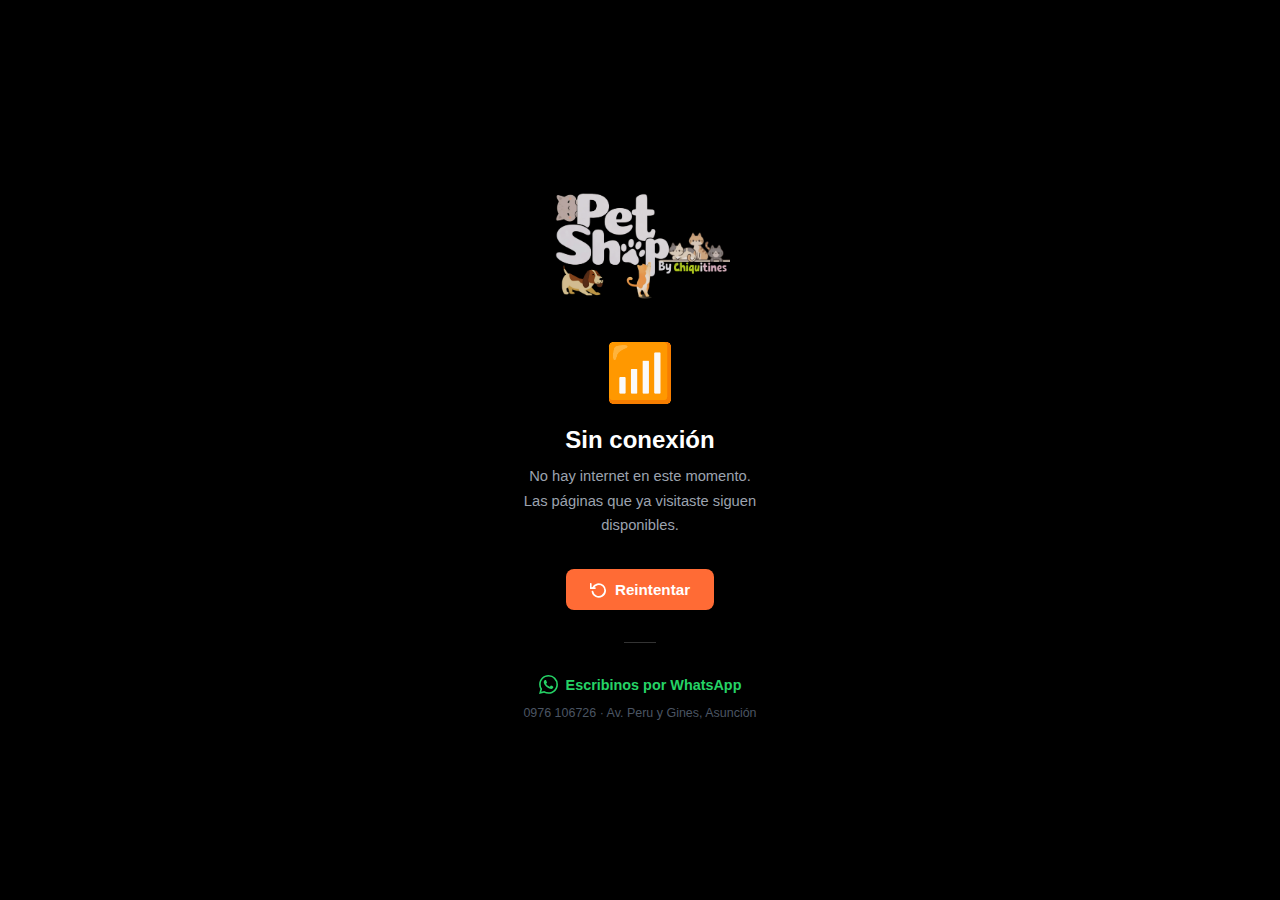
<file: offline.html>
<!DOCTYPE html>
<html lang="es">
<head>
    <meta charset="UTF-8">
    <meta name="viewport" content="width=device-width, initial-scale=1.0">
    <title>Sin conexión - Pet Shop Chiquitines</title>
    <link rel="icon" type="image/x-icon" href="assets/favicon.ico">
    <style>
        * { margin: 0; padding: 0; box-sizing: border-box; }
        body {
            font-family: -apple-system, BlinkMacSystemFont, 'Segoe UI', Roboto, Arial, sans-serif;
            background: #000;
            color: #fff;
            min-height: 100vh;
            display: flex;
            flex-direction: column;
            align-items: center;
            justify-content: center;
            text-align: center;
            padding: 2rem 1.5rem;
        }
        .logo { max-width: 180px; width: 100%; margin-bottom: 2.5rem; opacity: 0.9; }
        .icon { font-size: 3.5rem; margin-bottom: 1.25rem; animation: pulse 2.5s ease-in-out infinite; }
        @keyframes pulse {
            0%, 100% { opacity: 1;   transform: scale(1);    }
            50%       { opacity: 0.5; transform: scale(0.92); }
        }
        h1 { font-size: 1.5rem; font-weight: 700; margin-bottom: 0.65rem; }
        .subtitle { font-size: 0.92rem; color: #9ca3af; max-width: 300px; line-height: 1.65; margin-bottom: 2rem; }
        .retry-btn {
            display: inline-flex; align-items: center; gap: 0.5rem;
            background: #FF6B35; color: #fff; border: none; border-radius: 0.5rem;
            padding: 0.75rem 1.5rem; font-size: 0.95rem; font-weight: 600;
            cursor: pointer; transition: background 0.2s, transform 0.15s;
        }
        .retry-btn:hover  { background: #E55A2B; }
        .retry-btn:active { transform: scale(0.97); }
        .divider { width: 2rem; height: 1px; background: #333; margin: 2rem auto; }
        .wa-link {
            display: inline-flex; align-items: center; gap: 0.5rem;
            color: #25D366; text-decoration: none; font-size: 0.9rem; font-weight: 600; margin-bottom: 0.5rem;
        }
        .wa-link:hover { text-decoration: underline; }
        .address { font-size: 0.78rem; color: #4b5563; margin-top: 0.25rem; }
    </style>
</head>
<body>
    <img src="assets/logo.webp" alt="Pet Shop Chiquitines" class="logo" onerror="this.style.display='none'">
    <div class="icon">📶</div>
    <h1>Sin conexión</h1>
    <p class="subtitle">No hay internet en este momento.<br>Las páginas que ya visitaste siguen disponibles.</p>
    <button class="retry-btn" onclick="window.location.reload()">
        <svg width="17" height="17" viewBox="0 0 24 24" fill="none" stroke="currentColor" stroke-width="2.5" stroke-linecap="round" stroke-linejoin="round">
            <polyline points="1 4 1 10 7 10"></polyline>
            <path d="M3.51 15a9 9 0 1 0 .49-4.95"></path>
        </svg>
        Reintentar
    </button>
    <div class="divider"></div>
    <a href="https://wa.me/595976106726" class="wa-link" target="_blank" rel="noopener noreferrer">
        <svg width="19" height="19" viewBox="0 0 24 24" fill="#25D366" xmlns="http://www.w3.org/2000/svg">
            <path d="M17.472 14.382c-.297-.149-1.758-.867-2.03-.967-.273-.099-.471-.148-.67.15-.197.297-.767.966-.94 1.164-.173.199-.347.223-.644.075-.297-.15-1.255-.463-2.39-1.475-.883-.788-1.48-1.761-1.653-2.059-.173-.297-.018-.458.13-.606.134-.133.298-.347.446-.52.149-.174.198-.298.298-.497.099-.198.05-.371-.025-.52-.075-.149-.669-1.612-.916-2.207-.242-.579-.487-.5-.669-.51-.173-.008-.371-.01-.57-.01-.198 0-.52.074-.792.372-.272.297-1.04 1.016-1.04 2.479 0 1.462 1.065 2.875 1.213 3.074.149.198 2.096 3.2 5.077 4.487.709.306 1.262.489 1.694.625.712.227 1.36.195 1.871.118.571-.085 1.758-.719 2.006-1.413.248-.694.248-1.289.173-1.413-.074-.124-.272-.198-.57-.347m-5.421 7.403h-.004a9.87 9.87 0 0 1-5.031-1.378l-.361-.214-3.741.982.998-3.648-.235-.374a9.86 9.86 0 0 1-1.51-5.26c.001-5.45 4.436-9.884 9.888-9.884 2.64 0 5.122 1.03 6.988 2.898a9.825 9.825 0 0 1 2.893 6.994c-.003 5.45-4.437 9.884-9.885 9.884m8.413-18.297A11.815 11.815 0 0 0 12.05 0C5.495 0 .16 5.335.157 11.892c0 2.096.547 4.142 1.588 5.945L.057 24l6.305-1.654a11.882 11.882 0 0 0 5.683 1.448h.005c6.554 0 11.89-5.335 11.893-11.893a11.821 11.821 0 0 0-3.48-8.413z"/>
        </svg>
        Escribinos por WhatsApp
    </a>
    <p class="address">0976 106726 · Av. Peru y Gines, Asunción</p>
</body>
</html>
</file>
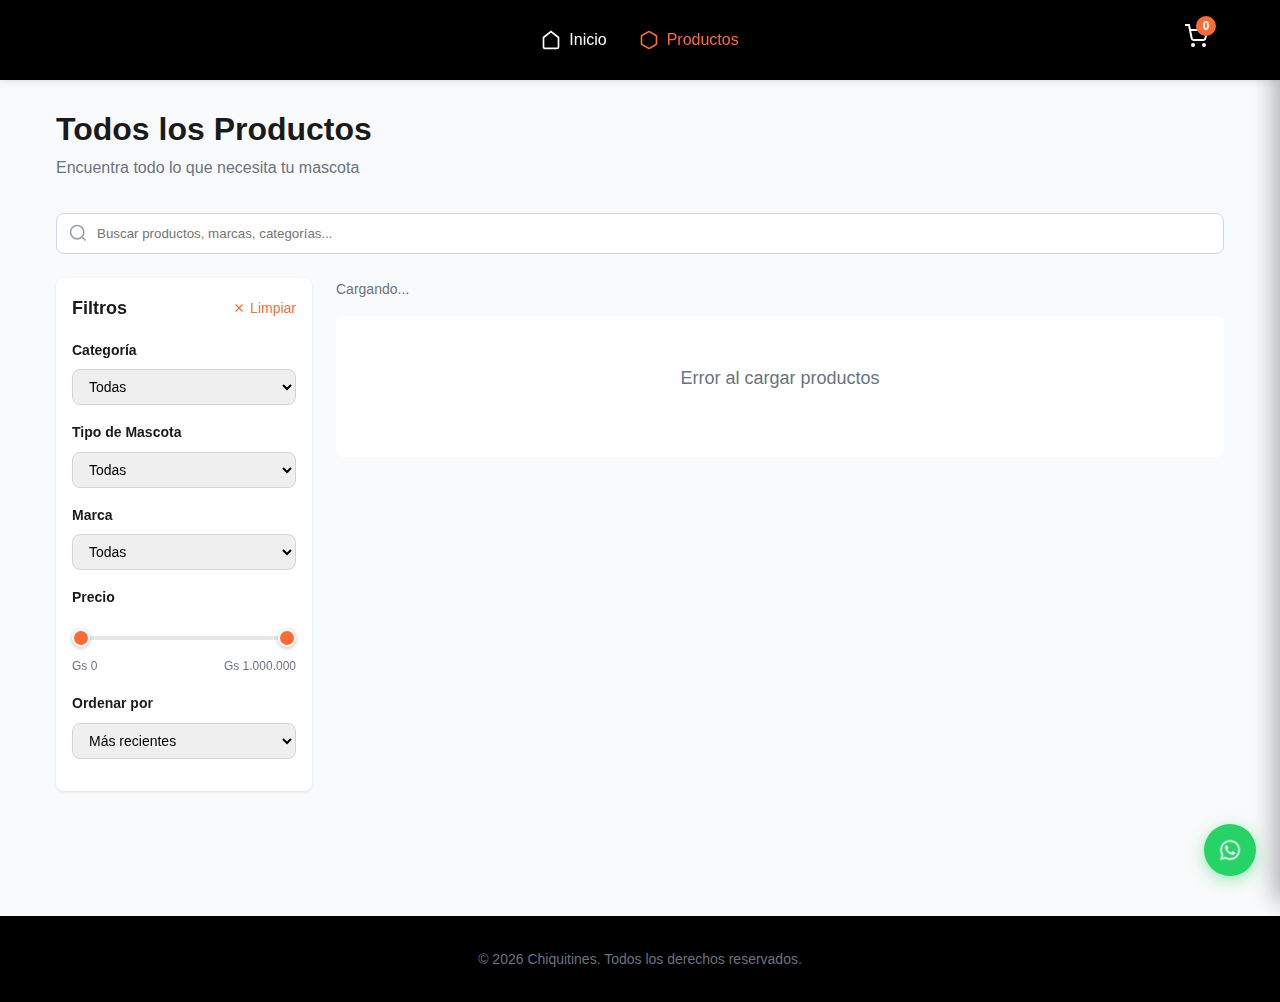
<file: products.html>
<!DOCTYPE html>
<html lang="es">
<head>
    <meta charset="UTF-8">
    <meta name="viewport" content="width=device-width, initial-scale=1.0">
    <title>Productos - Petshop Chiquitines</title>
    <meta name="description" content="Petshop Chiquitines - Explora nuestro catálogo de productos para mascotas: alimentos, accesorios, juguetes y más para perros, gatos y otras mascotas. Compra online de manera fácil y segura.">
    <meta name="robots" content="index, follow">
    <link rel="canonical" href="https://edgarchiquitines.github.io/petshopchiquitines/products.html">
    <link rel="icon" type="image/x-icon" href="assets/favicon.ico">
    <link rel="stylesheet" href="styles.css">
</head>
<body>
    <!-- Header -->
    <header class="header">
        <div class="container">
            <div class="header-content">
                <nav class="nav-desktop">
                    <a href="index.html" class="nav-link">
                        <svg width="20" height="20" viewBox="0 0 24 24" fill="none" stroke="currentColor" stroke-width="2">
                            <path d="M3 9l9-7 9 7v11a2 2 0 0 1-2 2H5a2 2 0 0 1-2-2z"></path>
                        </svg>
                        <span>Inicio</span>
                    </a>
                    <a href="products.html" class="nav-link active">
                        <svg width="20" height="20" viewBox="0 0 24 24" fill="none" stroke="currentColor" stroke-width="2">
                            <path d="M21 16V8a2 2 0 0 0-1-1.73l-7-4a2 2 0 0 0-2 0l-7 4A2 2 0 0 0 3 8v8a2 2 0 0 0 1 1.73l7 4a2 2 0 0 0 2 0l7-4A2 2 0 0 0 21 16z"></path>
                        </svg>
                        <span>Productos</span>
                    </a>
                </nav>
                <div class="header-actions">
                    <a href="cart.html" class="cart-icon">
                        <svg width="24" height="24" viewBox="0 0 24 24" fill="none" stroke="currentColor" stroke-width="2">
                            <circle cx="9" cy="21" r="1"></circle>
                            <circle cx="20" cy="21" r="1"></circle>
                            <path d="M1 1h4l2.68 13.39a2 2 0 0 0 2 1.61h9.72a2 2 0 0 0 2-1.61L23 6H6"></path>
                        </svg>
                        <span class="cart-count" id="cartCount">0</span>
                    </a>
                    <button class="mobile-menu-btn" id="mobileMenuBtn">
                        <svg width="24" height="24" viewBox="0 0 24 24" fill="none" stroke="currentColor" stroke-width="2">
                            <line x1="3" y1="12" x2="21" y2="12"></line>
                            <line x1="3" y1="6" x2="21" y2="6"></line>
                            <line x1="3" y1="18" x2="21" y2="18"></line>
                        </svg>
                    </button>
                </div>
            </div>
        </div>
        <div class="mobile-menu" id="mobileMenu">
            <nav>
                <a href="index.html" class="mobile-nav-link">
                    <svg width="20" height="20" viewBox="0 0 24 24" fill="none" stroke="currentColor" stroke-width="2">
                        <path d="M3 9l9-7 9 7v11a2 2 0 0 1-2 2H5a2 2 0 0 1-2-2z"></path>
                    </svg>
                    <span>Inicio</span>
                </a>
                <a href="products.html" class="mobile-nav-link">
                    <svg width="20" height="20" viewBox="0 0 24 24" fill="none" stroke="currentColor" stroke-width="2">
                        <path d="M21 16V8a2 2 0 0 0-1-1.73l-7-4a2 2 0 0 0-2 0l-7 4A2 2 0 0 0 3 8v8a2 2 0 0 0 1 1.73l7 4a2 2 0 0 0 2 0l7-4A2 2 0 0 0 21 16z"></path>
                    </svg>
                    <span>Productos</span>
                </a>
            </nav>
        </div>
    </header>

    <!-- Products Page -->
    <div class="products-page">
        <div class="container">
            <div class="section-header">
                <h1>Todos los Productos</h1>
                <p>Encuentra todo lo que necesita tu mascota</p>
            </div>

            <!-- Barra de búsqueda grande (desktop) con autocomplete -->
            <div class="search-bar search-bar--autocomplete" id="searchBarTop">
                <svg width="20" height="20" viewBox="0 0 24 24" fill="none" stroke="currentColor" stroke-width="2">
                    <circle cx="11" cy="11" r="8"></circle>
                    <path d="m21 21-4.35-4.35"></path>
                </svg>
                <input type="text" id="searchInput"
                    placeholder="Buscar productos, marcas, categorías..."
                    oninput="syncSearch(this, 'searchInputSidebar'); handleAutocomplete(this, 'autocompleteTop')"
                    autocomplete="off">
                <button class="search-clear-btn" id="searchClearTop" onclick="clearSearch('searchInput', 'autocompleteTop')" style="display:none">
                    <svg width="16" height="16" viewBox="0 0 24 24" fill="none" stroke="currentColor" stroke-width="2">
                        <line x1="18" y1="6" x2="6" y2="18"></line>
                        <line x1="6" y1="6" x2="18" y2="18"></line>
                    </svg>
                </button>
                <div class="autocomplete-dropdown" id="autocompleteTop"></div>
            </div>

            <!-- MOBILE: wrapper sticky -->
            <div class="mobile-sticky-wrapper" id="mobileStickyWrapper">
                <div class="search-bar search-bar--autocomplete search-bar-mobile-sticky">
                    <svg width="20" height="20" viewBox="0 0 24 24" fill="none" stroke="currentColor" stroke-width="2">
                        <circle cx="11" cy="11" r="8"></circle>
                        <path d="m21 21-4.35-4.35"></path>
                    </svg>
                    <input type="text" id="searchInputMobile"
                        placeholder="Buscar productos..."
                        oninput="syncSearch(this, 'searchInput'); handleAutocomplete(this, 'autocompleteMobile')"
                        autocomplete="off">
                    <button class="search-clear-btn" id="searchClearMobile" onclick="clearSearch('searchInputMobile', 'autocompleteMobile')" style="display:none">
                        <svg width="16" height="16" viewBox="0 0 24 24" fill="none" stroke="currentColor" stroke-width="2">
                            <line x1="18" y1="6" x2="6" y2="18"></line>
                            <line x1="6" y1="6" x2="18" y2="18"></line>
                        </svg>
                    </button>
                    <div class="autocomplete-dropdown" id="autocompleteMobile"></div>
                </div>

                <button class="filter-toggle-btn" id="filterToggleBtn">
                    <div class="filter-toggle-content">
                        <svg width="20" height="20" viewBox="0 0 24 24" fill="none" stroke="currentColor" stroke-width="2">
                            <polygon points="22 3 2 3 10 12.46 10 19 14 21 14 12.46 22 3"></polygon>
                        </svg>
                        <span>Filtros</span>
                        <span class="filter-count" id="filterCount" style="display: none;">0</span>
                    </div>
                    <svg width="20" height="20" viewBox="0 0 24 24" fill="none" stroke="currentColor" stroke-width="2">
                        <polyline points="6 9 12 15 18 9"></polyline>
                    </svg>
                </button>

                <aside class="filters-sidebar mobile-hidden" id="filtersSidebarMobile">
                    <div class="filters-header">
                        <h3>Filtros</h3>
                        <button class="clear-filters-btn" onclick="clearFilters()">
                            <svg width="14" height="14" viewBox="0 0 24 24" fill="none" stroke="currentColor" stroke-width="2">
                                <line x1="18" y1="6" x2="6" y2="18"></line>
                                <line x1="6" y1="6" x2="18" y2="18"></line>
                            </svg>
                            <span>Limpiar</span>
                        </button>
                    </div>
                    <div class="filter-group">
                        <label>Categoría</label>
                        <select id="categoryFilterMobile" onchange="syncFilter('categoryFilter', this); applyFilters()">
                            <option value="">Todas</option>
                            <option value="alimentos">Alimentos</option>
                            <option value="higiene">Higiene</option>
                            <option value="salud">Salud</option>
                            <option value="accesorios">Accesorios</option>
                            <option value="juguetes">Juguetes</option>
                            <option value="otros">Otros</option>
                        </select>
                    </div>
                    <div class="filter-group">
                        <label>Tipo de Mascota</label>
                        <select id="petTypeFilterMobile" onchange="syncFilter('petTypeFilter', this); applyFilters()">
                            <option value="">Todas</option>
                            <option value="perro">Perro</option>
                            <option value="gato">Gato</option>
                            <option value="ave">Ave</option>
                            <option value="roedor">Roedor</option>
                        </select>
                    </div>
                    <div class="filter-group">
                        <label>Marca</label>
                        <select id="brandFilterMobile" onchange="syncFilter('brandFilter', this); applyFilters()">
                            <option value="">Todas</option>
                        </select>
                    </div>
                    <!-- Precio mobile -->
                    <div class="filter-group">
                        <label>Precio</label>
                        <div class="price-range-wrapper">
                            <div class="price-range-track" id="priceTrackMobile">
                                <div class="price-range-fill" id="priceFillMobile"></div>
                                <input type="range" class="price-range-input price-range-min" id="priceMinMobile"
                                    min="0" max="1000000" step="1000" value="0"
                                    oninput="syncPriceRange('Mobile'); applyFilters()">
                                <input type="range" class="price-range-input price-range-max" id="priceMaxMobile"
                                    min="0" max="1000000" step="1000" value="1000000"
                                    oninput="syncPriceRange('Mobile'); applyFilters()">
                            </div>
                            <div class="price-range-labels">
                                <span id="priceMinLabelMobile">Gs 0</span>
                                <span id="priceMaxLabelMobile">Gs 1.000.000</span>
                            </div>
                        </div>
                    </div>
                    <div class="filter-group">
                        <label>Ordenar por</label>
                        <select id="sortFilterMobile" onchange="syncFilter('sortFilter', this); applyFilters()">
                            <option value="">Más recientes</option>
                            <option value="price-asc">Precio: Menor a Mayor</option>
                            <option value="price-desc">Precio: Mayor a Menor</option>
                            <option value="name-asc">Nombre: A-Z</option>
                            <option value="name-desc">Nombre: Z-A</option>
                        </select>
                    </div>
                </aside>
            </div>

            <div class="products-layout">
                <!-- Sidebar desktop -->
                <aside class="filters-sidebar filters-sidebar-desktop" id="filtersSidebar">
                    <div class="search-bar search-bar--autocomplete search-bar-sidebar" id="searchBarSidebar">
                        <svg width="20" height="20" viewBox="0 0 24 24" fill="none" stroke="currentColor" stroke-width="2">
                            <circle cx="11" cy="11" r="8"></circle>
                            <path d="m21 21-4.35-4.35"></path>
                        </svg>
                        <input type="text" id="searchInputSidebar"
                            placeholder="Buscar..."
                            oninput="syncSearch(this, 'searchInput'); handleAutocomplete(this, 'autocompleteSidebar')"
                            autocomplete="off">
                        <button class="search-clear-btn" id="searchClearSidebar" onclick="clearSearch('searchInputSidebar', 'autocompleteSidebar')" style="display:none">
                            <svg width="16" height="16" viewBox="0 0 24 24" fill="none" stroke="currentColor" stroke-width="2">
                                <line x1="18" y1="6" x2="6" y2="18"></line>
                                <line x1="6" y1="6" x2="18" y2="18"></line>
                            </svg>
                        </button>
                        <div class="autocomplete-dropdown" id="autocompleteSidebar"></div>
                    </div>

                    <div class="filters-header">
                        <h3>Filtros</h3>
                        <button class="clear-filters-btn" id="clearFiltersBtn" onclick="clearFilters()">
                            <svg width="14" height="14" viewBox="0 0 24 24" fill="none" stroke="currentColor" stroke-width="2">
                                <line x1="18" y1="6" x2="6" y2="18"></line>
                                <line x1="6" y1="6" x2="18" y2="18"></line>
                            </svg>
                            <span>Limpiar</span>
                        </button>
                    </div>

                    <div class="filter-group">
                        <label>Categoría</label>
                        <select id="categoryFilter" onchange="applyFilters()">
                            <option value="">Todas</option>
                            <option value="alimentos">Alimentos</option>
                            <option value="higiene">Higiene</option>
                            <option value="salud">Salud</option>
                            <option value="accesorios">Accesorios</option>
                            <option value="juguetes">Juguetes</option>
                            <option value="otros">Otros</option>
                        </select>
                    </div>

                    <div class="filter-group">
                        <label>Tipo de Mascota</label>
                        <select id="petTypeFilter" onchange="applyFilters()">
                            <option value="">Todas</option>
                            <option value="perro">Perro</option>
                            <option value="gato">Gato</option>
                            <option value="ave">Ave</option>
                            <option value="roedor">Roedor</option>
                        </select>
                    </div>

                    <div class="filter-group">
                        <label>Marca</label>
                        <select id="brandFilter" onchange="applyFilters()">
                            <option value="">Todas</option>
                        </select>
                    </div>

                    <!-- Precio desktop -->
                    <div class="filter-group">
                        <label>Precio</label>
                        <div class="price-range-wrapper">
                            <div class="price-range-track" id="priceTrackDesktop">
                                <div class="price-range-fill" id="priceFillDesktop"></div>
                                <input type="range" class="price-range-input price-range-min" id="priceMinDesktop"
                                    min="0" max="1000000" step="1000" value="0"
                                    oninput="syncPriceRange('Desktop'); applyFilters()">
                                <input type="range" class="price-range-input price-range-max" id="priceMaxDesktop"
                                    min="0" max="1000000" step="1000" value="1000000"
                                    oninput="syncPriceRange('Desktop'); applyFilters()">
                            </div>
                            <div class="price-range-labels">
                                <span id="priceMinLabelDesktop">Gs 0</span>
                                <span id="priceMaxLabelDesktop">Gs 1.000.000</span>
                            </div>
                        </div>
                    </div>

                    <div class="filter-group">
                        <label>Ordenar por</label>
                        <select id="sortFilter" onchange="applyFilters()">
                            <option value="">Más recientes</option>
                            <option value="price-asc">Precio: Menor a Mayor</option>
                            <option value="price-desc">Precio: Mayor a Menor</option>
                            <option value="name-asc">Nombre: A-Z</option>
                            <option value="name-desc">Nombre: Z-A</option>
                        </select>
                    </div>
                </aside>

                <!-- Grid de productos -->
                <div class="products-main">
                    <div class="products-count" id="productsCount">Cargando...</div>
                    <div id="productsGrid" class="products-grid">
                        <!-- Skeletons con forma de tarjeta real -->
                        <div class="product-card-skeleton">
                            <div class="skeleton-img"></div>
                            <div class="skeleton-body">
                                <div class="skeleton-line skeleton-line--title"></div>
                                <div class="skeleton-line skeleton-line--subtitle"></div>
                                <div class="skeleton-line skeleton-line--meta"></div>
                                <div class="skeleton-line skeleton-line--price"></div>
                                <div class="skeleton-line skeleton-line--btn"></div>
                            </div>
                        </div>
                        <div class="product-card-skeleton">
                            <div class="skeleton-img"></div>
                            <div class="skeleton-body">
                                <div class="skeleton-line skeleton-line--title"></div>
                                <div class="skeleton-line skeleton-line--subtitle"></div>
                                <div class="skeleton-line skeleton-line--meta"></div>
                                <div class="skeleton-line skeleton-line--price"></div>
                                <div class="skeleton-line skeleton-line--btn"></div>
                            </div>
                        </div>
                        <div class="product-card-skeleton">
                            <div class="skeleton-img"></div>
                            <div class="skeleton-body">
                                <div class="skeleton-line skeleton-line--title"></div>
                                <div class="skeleton-line skeleton-line--subtitle"></div>
                                <div class="skeleton-line skeleton-line--meta"></div>
                                <div class="skeleton-line skeleton-line--price"></div>
                                <div class="skeleton-line skeleton-line--btn"></div>
                            </div>
                        </div>
                        <div class="product-card-skeleton">
                            <div class="skeleton-img"></div>
                            <div class="skeleton-body">
                                <div class="skeleton-line skeleton-line--title"></div>
                                <div class="skeleton-line skeleton-line--subtitle"></div>
                                <div class="skeleton-line skeleton-line--meta"></div>
                                <div class="skeleton-line skeleton-line--price"></div>
                                <div class="skeleton-line skeleton-line--btn"></div>
                            </div>
                        </div>
                    </div>
                </div>
            </div>
        </div>
    </div>

    <!-- Footer -->
    <footer class="footer">
        <div class="container">
            <p class="copyright">© 2026 Chiquitines. Todos los derechos reservados.</p>
        </div>
    </footer>

    <!-- Botón flotante WhatsApp -->
    <a href="https://wa.me/595976106726"
       class="whatsapp-fab"
       target="_blank"
       rel="noopener noreferrer"
       aria-label="Contactar por WhatsApp">
        <img src="assets/whatsapp.png" alt="WhatsApp">
    </a>

    <script src="app.js"></script>
    <script>
        let allProducts = [];
        let filteredProducts = [];
        let priceMin = 0;
        let priceMax = 1000000;
        let globalPriceMin = 0;
        let globalPriceMax = 1000000;
        let autocompleteDebounce = null;

        document.addEventListener('DOMContentLoaded', function() {
            loadProducts();
            setupFilterToggle();
            setupScrollBehavior();
            setupAutocompleteClose();
        });

        // ================================================================
        // AUTOCOMPLETE
        // ================================================================
        function handleAutocomplete(inputEl, dropdownId) {
            applyFilters();

            const query = inputEl.value.trim().toLowerCase();
            const dropdown = document.getElementById(dropdownId);

            // Mostrar/ocultar botón limpiar
            const clearBtnId = inputEl.id === 'searchInput' ? 'searchClearTop'
                             : inputEl.id === 'searchInputMobile' ? 'searchClearMobile'
                             : 'searchClearSidebar';
            const clearBtn = document.getElementById(clearBtnId);
            if (clearBtn) clearBtn.style.display = inputEl.value ? 'flex' : 'none';

            if (!query || query.length < 2) {
                dropdown.innerHTML = '';
                dropdown.classList.remove('autocomplete-dropdown--open');
                return;
            }

            clearTimeout(autocompleteDebounce);
            autocompleteDebounce = setTimeout(() => {
                const suggestions = buildSuggestions(query);
                renderAutocomplete(dropdown, suggestions, inputEl);
            }, 150);
        }

        function buildSuggestions(query) {
            const results = [];
            const seen = new Set();

            // Marcas que coinciden
            const brands = [...new Set(allProducts.map(p => p.brand).filter(Boolean))];
            brands.forEach(brand => {
                if (brand.toLowerCase().includes(query) && !seen.has('brand:' + brand)) {
                    seen.add('brand:' + brand);
                    results.push({ type: 'brand', label: brand, icon: '🏷️' });
                }
            });

            // Productos que coinciden (máx 6)
            allProducts.forEach(p => {
                if (results.filter(r => r.type === 'product').length >= 6) return;
                if (
                    (p.name?.toLowerCase().includes(query) ||
                     p.brand?.toLowerCase().includes(query)) &&
                    !seen.has('product:' + p.name)
                ) {
                    seen.add('product:' + p.name);
                    results.push({
                        type: 'product',
                        label: p.name,
                        sub: p.brand,
                        icon: '📦'
                    });
                }
            });

            return results.slice(0, 8);
        }

        function renderAutocomplete(dropdown, suggestions, inputEl) {
            if (!suggestions.length) {
                dropdown.innerHTML = '<div class="autocomplete-empty">Sin resultados</div>';
                dropdown.classList.add('autocomplete-dropdown--open');
                return;
            }

            dropdown.innerHTML = suggestions.map((s, i) => `
                <div class="autocomplete-item" data-index="${i}" onmousedown="selectSuggestion('${escapeHtml(s.label)}', '${inputEl.id}', event)">
                    <span class="autocomplete-icon">${s.icon}</span>
                    <div class="autocomplete-text">
                        <span class="autocomplete-label">${highlightMatch(s.label, inputEl.value.trim())}</span>
                        ${s.sub ? `<span class="autocomplete-sub">${s.sub}</span>` : ''}
                    </div>
                    ${s.type === 'brand' ? '<span class="autocomplete-tag">Marca</span>' : ''}
                </div>
            `).join('');

            dropdown.classList.add('autocomplete-dropdown--open');
        }

        function highlightMatch(text, query) {
            if (!query) return text;
            const regex = new RegExp(`(${query.replace(/[.*+?^${}()|[\]\\]/g, '\\$&')})`, 'gi');
            return text.replace(regex, '<mark>$1</mark>');
        }

        function selectSuggestion(label, inputId, event) {
            event.preventDefault();
            const input = document.getElementById(inputId);
            if (!input) return;
            input.value = label;

            // Sync todos los inputs de búsqueda
            ['searchInput', 'searchInputSidebar', 'searchInputMobile'].forEach(id => {
                const el = document.getElementById(id);
                if (el) el.value = label;
            });

            // Ocultar todos los dropdowns
            closeAllDropdowns();

            // Mostrar botones limpiar
            ['searchClearTop', 'searchClearMobile', 'searchClearSidebar'].forEach(id => {
                const el = document.getElementById(id);
                if (el) el.style.display = 'flex';
            });

            applyFilters();
        }

        function clearSearch(inputId, dropdownId) {
            const input = document.getElementById(inputId);
            if (input) input.value = '';
            ['searchInput', 'searchInputSidebar', 'searchInputMobile'].forEach(id => {
                const el = document.getElementById(id);
                if (el) el.value = '';
            });
            ['searchClearTop', 'searchClearMobile', 'searchClearSidebar'].forEach(id => {
                const el = document.getElementById(id);
                if (el) el.style.display = 'none';
            });
            closeAllDropdowns();
            applyFilters();
        }

        function closeAllDropdowns() {
            document.querySelectorAll('.autocomplete-dropdown').forEach(d => {
                d.innerHTML = '';
                d.classList.remove('autocomplete-dropdown--open');
            });
        }

        function setupAutocompleteClose() {
            document.addEventListener('click', function(e) {
                if (!e.target.closest('.search-bar--autocomplete')) {
                    closeAllDropdowns();
                }
            });
        }

        function escapeHtml(str) {
            return str.replace(/'/g, "\\'");
        }

        // ================================================================
        // PRECIO RANGE
        // ================================================================
        function syncPriceRange(suffix) {
            const minEl = document.getElementById('priceMin' + suffix);
            const maxEl = document.getElementById('priceMax' + suffix);
            let minVal = parseInt(minEl.value);
            let maxVal = parseInt(maxEl.value);

            // Evitar cruce de handles
            if (minVal > maxVal) {
                if (document.activeElement === minEl) {
                    minEl.value = maxVal;
                    minVal = maxVal;
                } else {
                    maxEl.value = minVal;
                    maxVal = minVal;
                }
            }

            priceMin = minVal;
            priceMax = maxVal;

            // Sync el otro slider
            const otherSuffix = suffix === 'Desktop' ? 'Mobile' : 'Desktop';
            const otherMin = document.getElementById('priceMin' + otherSuffix);
            const otherMax = document.getElementById('priceMax' + otherSuffix);
            if (otherMin) otherMin.value = minVal;
            if (otherMax) otherMax.value = maxVal;

            // Actualizar labels en ambos
            ['Desktop', 'Mobile'].forEach(s => {
                const minLabel = document.getElementById('priceMinLabel' + s);
                const maxLabel = document.getElementById('priceMaxLabel' + s);
                if (minLabel) minLabel.textContent = formatPriceShort(minVal);
                if (maxLabel) maxLabel.textContent = formatPriceShort(maxVal);
                updatePriceFill(s);
            });
        }

        function updatePriceFill(suffix) {
            const minEl = document.getElementById('priceMin' + suffix);
            const maxEl = document.getElementById('priceMax' + suffix);
            const fill  = document.getElementById('priceFill' + suffix);
            if (!minEl || !maxEl || !fill) return;

            const rangeTotal = globalPriceMax - globalPriceMin;
            if (rangeTotal === 0) return;

            const leftPct  = ((parseInt(minEl.value) - globalPriceMin) / rangeTotal) * 100;
            const rightPct = ((globalPriceMax - parseInt(maxEl.value)) / rangeTotal) * 100;
            fill.style.left  = leftPct + '%';
            fill.style.right = rightPct + '%';
        }

        function formatPriceShort(val) {
            if (val >= 1000000) return 'Gs ' + (val / 1000000).toFixed(1).replace('.0','') + 'M';
            if (val >= 1000)    return 'Gs ' + (val / 1000).toFixed(0) + 'k';
            return 'Gs ' + val;
        }

        function initPriceRange(min, max) {
            globalPriceMin = min;
            globalPriceMax = max;
            priceMin = min;
            priceMax = max;

            ['Desktop', 'Mobile'].forEach(s => {
                const minEl = document.getElementById('priceMin' + s);
                const maxEl = document.getElementById('priceMax' + s);
                if (!minEl || !maxEl) return;
                minEl.min = min; minEl.max = max; minEl.value = min; minEl.step = Math.max(1000, Math.floor((max - min) / 100));
                maxEl.min = min; maxEl.max = max; maxEl.value = max; maxEl.step = Math.max(1000, Math.floor((max - min) / 100));

                const minLabel = document.getElementById('priceMinLabel' + s);
                const maxLabel = document.getElementById('priceMaxLabel' + s);
                if (minLabel) minLabel.textContent = formatPriceShort(min);
                if (maxLabel) maxLabel.textContent = formatPriceShort(max);
                updatePriceFill(s);
            });
        }

        // ================================================================
        // SYNC SEARCH / FILTER
        // ================================================================
        function syncSearch(source, targetId) {
            const target = document.getElementById(targetId);
            if (target) target.value = source.value;
            const mobileInput = document.getElementById('searchInputMobile');
            if (mobileInput && source.id !== 'searchInputMobile') mobileInput.value = source.value;
            if (source.id === 'searchInputMobile') {
                const topInput = document.getElementById('searchInput');
                if (topInput) topInput.value = source.value;
                const sidebarInput = document.getElementById('searchInputSidebar');
                if (sidebarInput) sidebarInput.value = source.value;
            }

            // Mostrar/ocultar botón limpiar en los tres
            ['searchInput','searchInputMobile','searchInputSidebar'].forEach((id, i) => {
                const el = document.getElementById(id);
                const btnIds = ['searchClearTop','searchClearMobile','searchClearSidebar'];
                const btn = document.getElementById(btnIds[i]);
                if (el && btn) btn.style.display = el.value ? 'flex' : 'none';
            });
        }

        function syncFilter(desktopId, mobileSelect) {
            const desktop = document.getElementById(desktopId);
            if (desktop) desktop.value = mobileSelect.value;
        }

        // ================================================================
        // SCROLL BEHAVIOR
        // ================================================================
        function setupScrollBehavior() {
            const searchBarTop     = document.getElementById('searchBarTop');
            const searchBarSidebar = document.getElementById('searchBarSidebar');
            if (!searchBarTop || !searchBarSidebar) return;
            const observer = new IntersectionObserver(
                ([entry]) => {
                    searchBarSidebar.classList.toggle('search-bar-sidebar--visible', !entry.isIntersecting);
                },
                { threshold: 0, rootMargin: '-10px 0px 0px 0px' }
            );
            observer.observe(searchBarTop);
        }

        // ================================================================
        // LOAD PRODUCTS
        // ================================================================
        async function loadProducts() {
            try {
                const archivos = ['products1.json', 'products2.json'];
                const resultados = await Promise.all(
                    archivos.map(archivo => fetch(archivo).then(r => r.json()))
                );

                allProducts = resultados.flat();

                // Calcular rango de precios real
                const prices = allProducts.map(p => p.price).filter(p => typeof p === 'number');
                const minPrice = Math.floor(Math.min(...prices) / 1000) * 1000;
                const maxPrice = Math.ceil(Math.max(...prices) / 1000) * 1000;
                initPriceRange(minPrice, maxPrice);

                // Poblar marcas
                const brands = [...new Set(allProducts.map(p => p.brand).filter(Boolean))].sort();
                ['brandFilter', 'brandFilterMobile'].forEach(id => {
                    const el = document.getElementById(id);
                    if (!el) return;
                    brands.forEach(brand => {
                        const option = document.createElement('option');
                        option.value = brand;
                        option.textContent = brand;
                        el.appendChild(option);
                    });
                });

                // Leer parámetros de URL
                const params   = new URLSearchParams(window.location.search);
                const pet      = params.get('pet');
                const category = params.get('category');
                let urlFilterApplied = false;

                if (pet) {
                    ['petTypeFilter', 'petTypeFilterMobile'].forEach(id => {
                        const el = document.getElementById(id);
                        if (el) { el.value = pet; urlFilterApplied = true; }
                    });
                }
                if (category) {
                    ['categoryFilter', 'categoryFilterMobile'].forEach(id => {
                        const el = document.getElementById(id);
                        if (el) { el.value = category; urlFilterApplied = true; }
                    });
                }

                if (urlFilterApplied && window.innerWidth < 768) {
                    const sidebar = document.getElementById('filtersSidebarMobile');
                    if (sidebar) sidebar.classList.remove('mobile-hidden');
                }

                applyFilters();

            } catch (error) {
                console.error('Error loading products:', error);
                document.getElementById('productsGrid').innerHTML =
                    '<div class="empty-state"><p>Error al cargar productos</p></div>';
            }
        }

        // ================================================================
        // APPLY FILTERS
        // ================================================================
        function applyFilters() {
            const searchTerm = document.getElementById('searchInput').value.toLowerCase();
            const category   = document.getElementById('categoryFilter').value;
            const petType    = document.getElementById('petTypeFilter').value;
            const brand      = document.getElementById('brandFilter').value;
            const sort       = document.getElementById('sortFilter').value;

            filteredProducts = [...allProducts];

            if (searchTerm) {
                filteredProducts = filteredProducts.filter(p =>
                    p.name?.toLowerCase().includes(searchTerm) ||
                    p.description?.toLowerCase().includes(searchTerm) ||
                    p.brand?.toLowerCase().includes(searchTerm) ||
                    p.category?.toLowerCase().includes(searchTerm)
                );
            }

            if (category) {
                filteredProducts = filteredProducts.filter(p => p.category === category);
            }

            if (petType) {
                filteredProducts = filteredProducts.filter(p =>
                    Array.isArray(p.petType)
                        ? p.petType.includes(petType)
                        : p.petType === petType
                );
            }

            if (brand) {
                filteredProducts = filteredProducts.filter(p => p.brand === brand);
            }

            // Filtro de precio
            filteredProducts = filteredProducts.filter(p =>
                p.price >= priceMin && p.price <= priceMax
            );

            if (sort === 'price-asc')        filteredProducts.sort((a, b) => a.price - b.price);
            else if (sort === 'price-desc')  filteredProducts.sort((a, b) => b.price - a.price);
            else if (sort === 'name-asc')    filteredProducts.sort((a, b) => a.name.localeCompare(b.name));
            else if (sort === 'name-desc')   filteredProducts.sort((a, b) => b.name.localeCompare(a.name));

            displayProducts();
            updateFilterCount();
        }

        function displayProducts() {
            const grid  = document.getElementById('productsGrid');
            const count = document.getElementById('productsCount');
            count.textContent = `${filteredProducts.length} producto${filteredProducts.length !== 1 ? 's' : ''} encontrado${filteredProducts.length !== 1 ? 's' : ''}`;

            if (filteredProducts.length === 0) {
                grid.innerHTML = `
                    <div class="empty-state">
                        <p>No se encontraron productos</p>
                        <button onclick="clearFilters()">Limpiar filtros</button>
                    </div>`;
                return;
            }

            grid.innerHTML = filteredProducts.map(product => createProductCard(product)).join('');
        }

        function clearFilters() {
            ['searchInput', 'searchInputSidebar', 'searchInputMobile'].forEach(id => {
                const el = document.getElementById(id);
                if (el) el.value = '';
            });
            ['searchClearTop', 'searchClearMobile', 'searchClearSidebar'].forEach(id => {
                const el = document.getElementById(id);
                if (el) el.style.display = 'none';
            });
            ['categoryFilter','categoryFilterMobile',
             'petTypeFilter', 'petTypeFilterMobile',
             'brandFilter',   'brandFilterMobile',
             'sortFilter',    'sortFilterMobile'].forEach(id => {
                const el = document.getElementById(id);
                if (el) el.value = '';
            });

            // Reset precio
            initPriceRange(globalPriceMin, globalPriceMax);

            closeAllDropdowns();
            applyFilters();
        }

        function updateFilterCount() {
            const priceActive = priceMin > globalPriceMin || priceMax < globalPriceMax;
            const activeFilters = [
                document.getElementById('categoryFilter').value,
                document.getElementById('petTypeFilter').value,
                document.getElementById('brandFilter').value,
                document.getElementById('sortFilter').value
            ].filter(Boolean).length + (priceActive ? 1 : 0);

            const filterCount = document.getElementById('filterCount');
            if (activeFilters > 0) {
                filterCount.textContent = activeFilters;
                filterCount.style.display = 'inline-block';
            } else {
                filterCount.style.display = 'none';
            }
        }

        function setupFilterToggle() {
            const toggleBtn = document.getElementById('filterToggleBtn');
            const sidebar   = document.getElementById('filtersSidebarMobile');
            if (toggleBtn && sidebar) {
                toggleBtn.addEventListener('click', function() {
                    sidebar.classList.toggle('mobile-hidden');
                });
            }
        }
    </script>
</body>
</html>
</file>
<file: styles.css>
/* Reset & Base Styles */
* {
    margin: 0;
    padding: 0;
    box-sizing: border-box;
}

body {
    overflow-x: clip;
    font-family: -apple-system, BlinkMacSystemFont, 'Segoe UI', Roboto, 'Helvetica Neue', Arial, sans-serif;
    line-height: 1.6;
    color: #1a1a1a;
    background-color: #ffffff;
}

.container {
    max-width: 1200px;
    margin: 0 auto;
    padding: 0 1rem;
}

@media (prefers-reduced-motion: reduce) {
    *, *::before, *::after {
        animation-duration: 0.01ms !important;
        animation-iteration-count: 1 !important;
        transition-duration: 0.01ms !important;
        scroll-behavior: auto !important;
    }
}

:focus-visible {
    outline: 2px solid #FF6B35;
    outline-offset: 2px;
}

.header {
    position: sticky;
    top: 0;
    z-index: 1000;
    background-color: #000000;
    color: #ffffff;
    box-shadow: 0 2px 8px rgba(0, 0, 0, 0.1);
    contain: layout style;
}

.header-content {
    display: flex;
    align-items: center;
    justify-content: center;
    height: 4rem;
    position: relative;
}

.nav-desktop {
    display: none;
    gap: 1.5rem;
    align-items: center;
}

.nav-link {
    display: flex;
    align-items: center;
    gap: 0.5rem;
    color: #ffffff;
    text-decoration: none;
    transition: color 0.3s;
    font-size: 0.875rem;
}

.nav-link:hover,
.nav-link.active {
    color: #FF6B35;
}

.header-actions {
    position: absolute;
    right: 1rem;
    display: flex;
    align-items: center;
    gap: 1rem;
}

.cart-icon {
    position: relative;
    color: #ffffff;
    text-decoration: none;
    transition: color 0.3s;
}

.cart-icon:hover {
    color: #FF6B35;
}

.cart-count {
    position: absolute;
    top: -0.5rem;
    right: -0.5rem;
    background-color: #FF6B35;
    color: #ffffff;
    font-size: 0.75rem;
    font-weight: bold;
    border-radius: 9999px;
    width: 1.25rem;
    height: 1.25rem;
    display: flex;
    align-items: center;
    justify-content: center;
}

.mobile-menu-btn {
    display: flex;
    background: none;
    border: none;
    color: #ffffff;
    cursor: pointer;
    padding: 0.5rem;
    transition: color 0.3s;
}

.mobile-menu-btn:hover {
    color: #FF6B35;
}

.mobile-menu {
    display: none;
    background-color: #000000;
    padding: 0.5rem 1rem;
    border-top: 1px solid #222;
}

.mobile-menu.active {
    display: block;
}

.mobile-nav-link {
    display: flex;
    align-items: center;
    gap: 0.5rem;
    color: #ffffff;
    text-decoration: none;
    padding: 0.75rem 0;
    border-bottom: 1px solid #222;
    font-size: 0.95rem;
    transition: color 0.2s;
}

.mobile-nav-link:last-child {
    border-bottom: none;
}

.mobile-nav-link:hover {
    color: #FF6B35;
}

.hero {
    color: #ffffff;
    padding: 1rem 0;
    text-align: center;
}

.hero-gradient {
    background: linear-gradient(to bottom, #000000 0%, #1a1a1a 20%, #FF6B35 100%);
}

.hero-content {
    max-width: 48rem;
    margin: 0 auto;
}

.hero h1 {
    font-size: 1.5rem;
    font-weight: bold;
    margin-bottom: 0.5rem;
    line-height: 1.3;
}

.hero-logo {
    max-width: 250px;
    width: 100%;
    height: auto;
    margin-top: 0.25rem;
    display: inline-block;
}

.hero p {
    font-size: 0.875rem;
    margin-bottom: 1rem;
    color: rgba(255, 255, 255, 0.9);
}

.btn-primary {
    display: inline-flex;
    align-items: center;
    gap: 0.5rem;
    background-color: #ffffff;
    color: #FF6B35;
    padding: 0.75rem 1.5rem;
    border-radius: 0.5rem;
    font-weight: 600;
    text-decoration: none;
    transition: background-color 0.3s;
    border: none;
    cursor: pointer;
    font-size: 1rem;
}

.btn-primary:hover {
    background-color: #f3f4f6;
}

.products-section {
    padding: 2rem 0;
}

.section-header {
    margin-bottom: 2rem;
}

.section-header h2 {
    font-size: 1.875rem;
    font-weight: bold;
    color: #1a1a1a;
    margin-bottom: 0.5rem;
}

.section-header p {
    color: #6b7280;
}

.products-grid {
    display: grid;
    grid-template-columns: repeat(3, 1fr);
    gap: 0.4rem;
}

.product-card {
    background-color: #ffffff;
    border-radius: 0.5rem;
    box-shadow: 0 1px 3px rgba(0, 0, 0, 0.1);
    overflow: hidden;
    transition: box-shadow 0.3s;
    display: flex;
    flex-direction: column;
    min-width: 0;
    width: 100%;
    contain: layout style;
}

.product-card:hover {
    box-shadow: 0 10px 25px rgba(0, 0, 0, 0.15);
}

.product-image {
    position: relative;
    aspect-ratio: 4 / 3;
    overflow: hidden;
    background-color: #f3f4f6;
    width: 100%;
    cursor: pointer;
}

.product-image img {
    width: 100%;
    height: 100%;
    object-fit: cover;
    transition: transform 0.3s;
    display: block;
}

.product-card:hover .product-image img {
    transform: scale(1.1);
}

.discount-badge {
    position: absolute;
    top: 0.5rem;
    right: 0.5rem;
    background-color: #FF6B35;
    color: #ffffff;
    padding: 0.25rem 0.5rem;
    border-radius: 9999px;
    font-size: 0.75rem;
    font-weight: bold;
    display: flex;
    align-items: center;
    gap: 0.25rem;
}

.out-of-stock-overlay {
    position: absolute;
    inset: 0;
    background-color: rgba(0, 0, 0, 0.6);
    display: flex;
    align-items: center;
    justify-content: center;
    color: #ffffff;
    font-weight: bold;
    font-size: 1.125rem;
}

.product-content {
    padding: 0.35rem;
    display: flex;
    flex-direction: column;
    flex: 1;
    gap: 0;
    min-width: 0;
    overflow: hidden;
}

.product-name {
    font-weight: 600;
    font-size: 11px;
    line-height: 1.35;
    height: calc(11px * 1.35 * 2);
    overflow: hidden;
    display: block;
    white-space: normal;
    word-break: break-word;
    overflow-wrap: break-word;
    margin-bottom: 0.25rem;
}

.product-brand {
    font-size: 0.65rem;
    color: #6b7280;
    margin-bottom: 0.35rem;
}

.product-meta {
    display: flex;
    align-items: center;
    justify-content: space-between;
    font-size: 0.58rem;
    color: #6b7280;
    margin-bottom: 0.35rem;
    gap: 0.25rem;
}

.product-weight {
    background-color: #f3f4f6;
    padding: 0.2rem 0.35rem;
    border-radius: 0.25rem;
    white-space: nowrap;
    overflow: hidden;
    text-overflow: ellipsis;
    max-width: 60%;
}

.product-pet-type {
    text-transform: capitalize;
    white-space: nowrap;
    overflow: hidden;
    text-overflow: ellipsis;
}

.product-price {
    margin-bottom: 0.4rem;
    margin-top: auto;
}

.original-price {
    font-size: 0.58rem;
    color: #9ca3af;
    text-decoration: line-through;
}

.current-price {
    font-size: 0.78rem;
    font-weight: bold;
    color: #FF6B35;
}

.regular-price {
    font-size: 0.78rem;
    font-weight: bold;
    color: #1a1a1a;
}

.product-card-actions {
    display: flex;
    gap: 0.25rem;
    align-items: stretch;
    height: 1.75rem;
    flex-shrink: 0;
}

.product-card-actions .add-to-cart-btn {
    flex: 1;
    min-width: 0;
}

.add-to-cart-btn {
    height: 100%;
    padding: 0 0.25rem;
    border-radius: 0.4rem;
    font-weight: 600;
    font-size: 0.58rem;
    display: flex;
    align-items: center;
    justify-content: center;
    gap: 0.15rem;
    border: none;
    cursor: pointer;
    transition: background-color 0.3s;
    white-space: nowrap;
    overflow: hidden;
}

.add-to-cart-btn svg {
    flex-shrink: 0;
    width: 11px;
    height: 11px;
}

.add-to-cart-btn:not(:disabled) {
    background-color: #FF6B35;
    color: #ffffff;
}

.add-to-cart-btn:not(:disabled):hover {
    background-color: #E55A2B;
}

.add-to-cart-btn:disabled {
    background-color: #d1d5db;
    color: #6b7280;
    cursor: not-allowed;
}

.share-wa-btn {
    flex-shrink: 0;
    width: 1.6rem;
    height: 100%;
    background-color: #e5e7eb;
    border: none;
    border-radius: 0.375rem;
    cursor: pointer;
    display: flex;
    align-items: center;
    justify-content: center;
    transition: background-color 0.2s, transform 0.15s, color 0.15s;
    padding: 0;
    color: #6b7280;
}

.share-wa-btn svg {
    flex-shrink: 0;
    width: 11px;
    height: 11px;
}

.share-wa-btn:hover {
    background-color: #d1d5db;
    color: #111;
    transform: scale(1.05);
}

.share-wa-btn:active {
    transform: scale(0.95);
}

@keyframes shimmer {
    0%   { background-position: -600px 0; }
    100% { background-position: 600px 0; }
}

.skeleton-shimmer {
    background: linear-gradient(90deg, #e5e7eb 25%, #f3f4f6 50%, #e5e7eb 75%);
    background-size: 600px 100%;
    animation: shimmer 1.4s infinite linear;
    border-radius: 0.375rem;
}

.product-card-skeleton {
    background-color: #ffffff;
    border-radius: 0.5rem;
    box-shadow: 0 1px 3px rgba(0, 0, 0, 0.08);
    overflow: hidden;
    display: flex;
    flex-direction: column;
}

.skeleton-img {
    width: 100%;
    aspect-ratio: 4 / 3;
    background: linear-gradient(90deg, #e5e7eb 25%, #f3f4f6 50%, #e5e7eb 75%);
    background-size: 600px 100%;
    animation: shimmer 1.4s infinite linear;
}

.skeleton-body {
    padding: 0.5rem;
    display: flex;
    flex-direction: column;
    gap: 0.5rem;
}

.skeleton-line {
    border-radius: 0.375rem;
    background: linear-gradient(90deg, #e5e7eb 25%, #f3f4f6 50%, #e5e7eb 75%);
    background-size: 600px 100%;
    animation: shimmer 1.4s infinite linear;
}

.skeleton-line--title    { height: 14px; width: 90%; }
.skeleton-line--subtitle { height: 10px; width: 60%; }
.skeleton-line--meta     { height: 10px; width: 45%; }
.skeleton-line--price    { height: 18px; width: 50%; margin-top: 0.25rem; }
.skeleton-line--btn      { height: 30px; width: 100%; margin-top: 0.25rem; border-radius: 0.5rem; }

.loading-skeleton {
    background: linear-gradient(90deg, #e5e7eb 25%, #f3f4f6 50%, #e5e7eb 75%);
    background-size: 600px 100%;
    animation: shimmer 1.4s infinite linear;
    border-radius: 0.5rem;
    height: 20rem;
}

.empty-state {
    text-align: center;
    padding: 3rem 0;
    background-color: #ffffff;
    border-radius: 0.5rem;
    grid-column: 1 / -1;
}

.empty-state p {
    color: #6b7280;
    font-size: 1.125rem;
    margin-bottom: 1rem;
}

.empty-state a {
    color: #FF6B35;
    text-decoration: none;
}

.empty-state a:hover {
    text-decoration: underline;
}

.cta-section {
    background-color: #000000;
    color: #ffffff;
    padding: 3rem 0;
    text-align: center;
    margin-top: 3rem;
}

.cta-section h2 {
    font-size: 1.875rem;
    font-weight: bold;
    margin-bottom: 1rem;
}

.cta-section p {
    color: #d1d5db;
    margin-bottom: 1.5rem;
    max-width: 42rem;
    margin-left: auto;
    margin-right: auto;
}

.footer {
    background-color: #000000;
    color: #ffffff;
    padding: 2rem 0;
    text-align: center;
}

.copyright {
    font-size: 0.875rem;
    color: #6b7280;
}

.search-bar {
    position: relative;
    margin-bottom: 1.5rem;
}

.search-bar svg:first-child {
    position: absolute;
    left: 0.75rem;
    top: 50%;
    transform: translateY(-50%);
    color: #9ca3af;
    pointer-events: none;
    z-index: 3;
}

.search-bar input {
    width: 100%;
    padding: 0.75rem 2.75rem 0.75rem 2.5rem;
    border: 1px solid #d1d5db;
    border-radius: 0.5rem;
}

.search-bar input[type="search"]::-webkit-search-cancel-button,
.search-bar input[type="search"]::-webkit-search-decoration {
    -webkit-appearance: none;
    appearance: none;
}

.search-bar input:focus {
    outline: none;
    border-color: #FF6B35;
    box-shadow: 0 0 0 3px rgba(255, 107, 53, 0.1);
}

.search-clear-btn {
    position: absolute;
    right: 0;
    top: 0;
    bottom: 0;
    width: 2.5rem;
    background: transparent;
    border: none;
    cursor: pointer;
    color: #9ca3af;
    display: flex;
    align-items: center;
    justify-content: center;
    border-radius: 0 0.5rem 0.5rem 0;
    transition: color 0.2s;
}

.search-clear-btn:hover {
    color: #FF6B35;
    background-color: #fff1ec;
}

.autocomplete-dropdown {
    display: none;
    position: absolute;
    top: calc(100% + 4px);
    left: 0;
    right: 0;
    background: #ffffff;
    border: 1px solid #e5e7eb;
    border-radius: 0.5rem;
    box-shadow: 0 8px 24px rgba(0,0,0,0.12);
    z-index: 500;
    overflow: hidden;
    max-height: 300px;
    overflow-y: auto;
}

.autocomplete-dropdown--open {
    display: block;
}

.autocomplete-item {
    display: flex;
    align-items: center;
    gap: 0.6rem;
    padding: 0.6rem 0.85rem;
    cursor: pointer;
    transition: background-color 0.15s;
    border-bottom: 1px solid #f3f4f6;
}

.autocomplete-item:last-child {
    border-bottom: none;
}

.autocomplete-item:hover {
    background-color: #fff7f4;
}

.autocomplete-icon {
    font-size: 1rem;
    flex-shrink: 0;
}

.autocomplete-text {
    flex: 1;
    min-width: 0;
}

.autocomplete-label {
    display: block;
    font-size: 0.875rem;
    color: #1a1a1a;
    white-space: nowrap;
    overflow: hidden;
    text-overflow: ellipsis;
}

.autocomplete-label mark {
    background: none;
    color: #FF6B35;
    font-weight: 700;
}

.autocomplete-sub {
    display: block;
    font-size: 0.75rem;
    color: #9ca3af;
}

.autocomplete-tag {
    font-size: 0.65rem;
    font-weight: 600;
    background-color: #fff1ec;
    color: #FF6B35;
    border: 1px solid #ffd5c2;
    padding: 0.15rem 0.4rem;
    border-radius: 9999px;
    flex-shrink: 0;
}

.autocomplete-empty {
    padding: 0.75rem 1rem;
    font-size: 0.875rem;
    color: #9ca3af;
    text-align: center;
}

#searchBarTop {
    display: none;
}

.search-bar-sidebar {
    display: none;
    margin-bottom: 1rem;
}

.search-bar-sidebar.search-bar-sidebar--visible {
    display: block;
}

.mobile-sticky-wrapper {
    position: sticky;
    top: 4rem;
    z-index: 100;
    background-color: #f9fafb;
    padding: 0.5rem 0;
    margin-bottom: 0.5rem;
    contain: layout style;
}

.search-bar-mobile-sticky {
    margin-bottom: 0.5rem;
}

.filters-sidebar {
    width: 16rem;
    background-color: #ffffff;
    border-radius: 0.5rem;
    box-shadow: 0 1px 3px rgba(0, 0, 0, 0.1);
    padding: 1rem;
    contain: layout style;
}

.filters-sidebar-desktop {
    display: none;
}

.filters-sidebar.mobile-hidden {
    display: none;
}

.filters-header {
    display: flex;
    align-items: center;
    justify-content: space-between;
    margin-bottom: 1rem;
}

.filters-header h3 {
    font-size: 1.125rem;
    font-weight: 600;
}

.clear-filters-btn {
    font-size: 0.875rem;
    color: #FF6B35;
    background: none;
    border: none;
    cursor: pointer;
    display: flex;
    align-items: center;
    gap: 0.25rem;
}

.clear-filters-btn:hover {
    text-decoration: underline;
}

.filter-group {
    margin-bottom: 1rem;
}

.filter-group label {
    display: block;
    font-size: 0.875rem;
    font-weight: 600;
    margin-bottom: 0.5rem;
}

.filter-group select {
    width: 100%;
    border: 1px solid #d1d5db;
    border-radius: 0.5rem;
    padding: 0.5rem 0.75rem;
    font-size: 0.875rem;
}

.filter-group select:focus {
    outline: none;
    border-color: #FF6B35;
    box-shadow: 0 0 0 3px rgba(255, 107, 53, 0.1);
}

.price-range-wrapper {
    display: flex;
    flex-direction: column;
    gap: 0.5rem;
}

.price-range-track {
    position: relative;
    height: 4px;
    background-color: #e5e7eb;
    border-radius: 9999px;
    margin: 1.2rem 0 0.25rem;
}

.price-range-fill {
    position: absolute;
    top: 0;
    height: 100%;
    background-color: #FF6B35;
    border-radius: 9999px;
    pointer-events: none;
}

.price-range-input {
    position: absolute;
    top: 50%;
    transform: translateY(-50%);
    width: 100%;
    height: 4px;
    background: transparent;
    -webkit-appearance: none;
    appearance: none;
    pointer-events: none;
    margin: 0;
    padding: 0;
    border: none;
    outline: none;
}

.price-range-input::-webkit-slider-thumb {
    -webkit-appearance: none;
    appearance: none;
    width: 18px;
    height: 18px;
    border-radius: 9999px;
    background-color: #FF6B35;
    border: 2px solid #ffffff;
    box-shadow: 0 1px 4px rgba(0,0,0,0.25);
    cursor: pointer;
    pointer-events: all;
    transition: transform 0.15s, box-shadow 0.15s;
}

.price-range-input::-webkit-slider-thumb:hover {
    transform: scale(1.2);
    box-shadow: 0 2px 8px rgba(255, 107, 53, 0.4);
}

.price-range-input::-moz-range-thumb {
    width: 18px;
    height: 18px;
    border-radius: 9999px;
    background-color: #FF6B35;
    border: 2px solid #ffffff;
    box-shadow: 0 1px 4px rgba(0,0,0,0.25);
    cursor: pointer;
    pointer-events: all;
}

.price-range-labels {
    display: flex;
    justify-content: space-between;
    font-size: 0.75rem;
    color: #6b7280;
    font-weight: 500;
    margin-top: 0.35rem;
}

.cart-page {
    min-height: calc(100vh - 4rem);
    background-color: #f9fafb;
    padding: 1.5rem 0;
    overflow-x: hidden;
}

.back-btn {
    display: flex;
    align-items: center;
    gap: 0.5rem;
    color: #6b7280;
    text-decoration: none;
    margin-bottom: 1rem;
    transition: color 0.3s;
}

.back-btn:hover {
    color: #FF6B35;
}

.cart-layout {
    display: grid;
    gap: 1.5rem;
    max-width: 100%;
    overflow: hidden;
}

.cart-items {
    display: flex;
    flex-direction: column;
    gap: 1rem;
}

.cart-item {
    background-color: #ffffff;
    border-radius: 0.5rem;
    box-shadow: 0 1px 3px rgba(0, 0, 0, 0.1);
    padding: 0.75rem;
    transition: opacity 0.3s ease, transform 0.3s ease;
    min-width: 0;
    overflow: hidden;
    width: 100%;
    contain: layout style;
}

.cart-item-content {
    display: flex;
    gap: 0.6rem;
    min-width: 0;
    width: 100%;
}

.cart-item-image {
    width: 4rem;
    height: 4rem;
    object-fit: cover;
    border-radius: 0.5rem;
    flex-shrink: 0;
}

.cart-item-details {
    flex: 1;
    min-width: 0;
}

.cart-item-name {
    font-weight: 600;
    font-size: 0.875rem;
    margin-bottom: 0.25rem;
    overflow: hidden;
    text-overflow: ellipsis;
    white-space: nowrap;
}

.cart-item-meta {
    font-size: 0.75rem;
    color: #6b7280;
    margin-bottom: 0.5rem;
    overflow: hidden;
    text-overflow: ellipsis;
    white-space: nowrap;
}

.cart-item-actions {
    display: flex;
    align-items: center;
    justify-content: space-between;
    flex-wrap: wrap;
    gap: 0.5rem;
}

.quantity-controls {
    display: flex;
    align-items: center;
    gap: 0.5rem;
}

.quantity-btn {
    padding: 0.25rem;
    border-radius: 9999px;
    background: none;
    border: none;
    cursor: pointer;
    transition: background-color 0.3s;
}

.quantity-btn:hover {
    background-color: #f3f4f6;
}

.quantity-value {
    font-weight: 600;
    width: 2rem;
    text-align: center;
}

.cart-item-price {
    text-align: right;
}

.cart-item-total {
    font-weight: bold;
    color: #FF6B35;
}

.cart-item-unit-price {
    font-size: 0.75rem;
    color: #6b7280;
}

.remove-btn {
    color: #ef4444;
    background: none;
    border: none;
    cursor: pointer;
    padding: 0.25rem;
    transition: color 0.3s;
    flex-shrink: 0;
}

.remove-btn:hover {
    color: #dc2626;
}

.order-form {
    background-color: #ffffff;
    border-radius: 0.5rem;
    box-shadow: 0 1px 3px rgba(0, 0, 0, 0.1);
    padding: 1.5rem;
    min-width: 0;
}

.order-form h2 {
    font-size: 1.25rem;
    font-weight: bold;
    margin-bottom: 1rem;
}

.form-group {
    margin-bottom: 1rem;
}

.form-group label {
    display: block;
    font-size: 0.875rem;
    font-weight: 600;
    margin-bottom: 0.5rem;
}

.form-group input,
.form-group textarea {
    width: 100%;
    border: 1px solid #d1d5db;
    border-radius: 0.5rem;
    padding: 0.5rem 0.75rem;
}

.form-group input:focus,
.form-group textarea:focus {
    outline: none;
    border-color: #FF6B35;
    box-shadow: 0 0 0 3px rgba(255, 107, 53, 0.1);
}

.radio-group {
    display: flex;
    flex-direction: column;
    gap: 0.75rem;
}

.radio-option {
    display: flex;
    align-items: center;
    gap: 0.75rem;
    cursor: pointer;
    padding: 0.5rem;
    border-radius: 0.375rem;
    transition: background-color 0.2s;
}

.radio-option:hover {
    background-color: #f9fafb;
}

.radio-option input[type="radio"] {
    width: 1.25rem;
    height: 1.25rem;
    margin: 0;
    cursor: pointer;
    flex-shrink: 0;
}

.radio-option span {
    flex: 1;
    line-height: 1.25rem;
}

.checkbox-option {
    display: flex;
    align-items: center;
    gap: 0.75rem;
    cursor: pointer;
    padding: 0.5rem;
    border-radius: 0.375rem;
    transition: background-color 0.2s;
}

.checkbox-option:hover {
    background-color: #f9fafb;
}

.checkbox-option input[type="checkbox"] {
    width: 1.25rem;
    height: 1.25rem;
    margin: 0;
    cursor: pointer;
    flex-shrink: 0;
}

.checkbox-option span {
    flex: 1;
    line-height: 1.25rem;
}

.order-total {
    border-top: 1px solid #e5e7eb;
    padding-top: 1rem;
    margin-bottom: 1rem;
}

.total-row {
    display: flex;
    justify-content: space-between;
    align-items: center;
    margin-bottom: 0.5rem;
}

.total-row.final {
    font-size: 1.125rem;
    font-weight: bold;
}

.total-row.final .total-amount {
    color: #FF6B35;
}

.submit-btn {
    width: 100%;
    background-color: #FF6B35;
    color: #ffffff;
    padding: 0.75rem;
    border-radius: 0.5rem;
    font-weight: 600;
    border: none;
    cursor: pointer;
    transition: background-color 0.3s;
}

.submit-btn:hover:not(:disabled) {
    background-color: #E55A2B;
}

.submit-btn:disabled {
    background-color: #9ca3af;
    cursor: not-allowed;
    opacity: 0.6;
}

.input-error {
    border-color: #ef4444 !important;
    background-color: #fef2f2 !important;
}

.error-message {
    display: block;
    color: #ef4444;
    font-size: 0.875rem;
    margin-top: 0.25rem;
}

.products-page {
    min-height: calc(100vh - 4rem);
    background-color: #f9fafb;
    padding: 1.5rem 0;
}

.products-layout {
    display: flex;
    flex-direction: column;
    gap: 1.5rem;
}

.filter-toggle-btn {
    width: 100%;
    display: flex;
    align-items: center;
    justify-content: space-between;
    background-color: #ffffff;
    border: 1px solid #d1d5db;
    border-radius: 0.5rem;
    padding: 0.75rem 1rem;
    cursor: pointer;
    margin-bottom: 0;
}

.filter-toggle-content {
    display: flex;
    align-items: center;
    gap: 0.5rem;
}

.filter-count {
    background-color: #FF6B35;
    color: #ffffff;
    font-size: 0.75rem;
    padding: 0.25rem 0.5rem;
    border-radius: 9999px;
}

.products-main {
    flex: 1;
}

.products-count {
    font-size: 0.875rem;
    color: #6b7280;
    margin-bottom: 1rem;
}

.categories-section {
    background-color: #111111;
    padding: 1.25rem 0;
    border-bottom: 1px solid #222;
}

.cat-row {
    display: flex;
    flex-direction: column;
    align-items: center;
    gap: 0.6rem;
}

.cat-row-label {
    font-size: 0.6rem;
    font-weight: 700;
    letter-spacing: 0.1em;
    text-transform: uppercase;
    color: #e0e0e0;
    text-align: center;
}

.cat-pills {
    display: flex;
    gap: 0.5rem;
    flex-wrap: wrap;
    justify-content: center;
    align-items: center;
    padding: 0 0.5rem;
}

.cat-pill {
    display: inline-flex;
    align-items: center;
    gap: 0.4rem;
    background-color: #1c1c1c;
    color: #e0e0e0;
    border: 1px solid #FF6B35;
    padding: 0.35rem 0.9rem;
    border-radius: 9999px;
    font-size: 0.8rem;
    font-weight: 500;
    text-decoration: none;
    cursor: pointer;
    transition: background-color 0.2s, border-color 0.2s, color 0.2s, transform 0.15s;
    white-space: nowrap;
}

.cat-pill svg { flex-shrink: 0; opacity: 0.85; }

.cat-pill:hover {
    background-color: #FF6B35;
    border-color: #FF6B35;
    color: #ffffff;
    transform: translateY(-1px);
}

.cat-pill:hover svg { opacity: 1; }

.cat-pill--all {
    border-color: #444;
    color: #aaa;
}

.cat-pill--all:hover {
    background-color: #FF6B35;
    border-color: #FF6B35;
    color: #ffffff;
}

.cat-divider {
    height: 1px;
    background-color: #222;
    margin: 0.85rem 0;
}

.cat-pill-img {
    width: 17px;
    height: 17px;
    object-fit: contain;
    flex-shrink: 0;
    filter: brightness(0) invert(1);
    opacity: 0.85;
    transition: filter 0.2s, opacity 0.2s;
    image-rendering: -webkit-optimize-contrast;
    image-rendering: crisp-edges;
}

.cat-pill:hover .cat-pill-img { opacity: 1; }

.why-us-section {
    padding: 2rem 0;
    background-color: #f9fafb;
    border-bottom: 1px solid #e5e7eb;
}

.why-us-grid {
    display: grid;
    grid-template-columns: repeat(2, 1fr);
    gap: 0.75rem;
    padding: 0 0.25rem;
}

.why-us-item {
    display: flex;
    align-items: flex-start;
    gap: 0.6rem;
    background-color: #ffffff;
    border: 1px solid #e5e7eb;
    border-radius: 0.75rem;
    padding: 0.75rem;
    transition: box-shadow 0.2s, transform 0.2s;
    min-width: 0;
    overflow: hidden;
    contain: layout style;
}

.why-us-item:hover {
    box-shadow: 0 4px 16px rgba(0, 0, 0, 0.08);
    transform: translateY(-2px);
}

.why-us-icon {
    font-size: 1.5rem;
    flex-shrink: 0;
    line-height: 1;
    margin-top: 0.1rem;
}

.why-us-item h3 {
    font-size: 0.78rem;
    font-weight: 700;
    color: #111;
    margin-bottom: 0.15rem;
    line-height: 1.3;
}

.why-us-item p {
    font-size: 0.68rem;
    color: #6b7280;
    line-height: 1.4;
}

.about-contact-section {
    background-color: #000000;
    color: #ffffff;
    padding: 2rem 0;
    text-align: center;
}

.about-contact-section h2 {
    font-size: 1.875rem;
    font-weight: bold;
    margin-bottom: 1rem;
}

.about-contact-section p {
    margin-bottom: 0.5rem;
    color: #ffffff;
    font-size: 1rem;
}

.about-contact-section a {
    color: #FF6B35;
    text-decoration: none;
}

.about-contact-section a:hover {
    text-decoration: underline;
}

.whatsapp-fab {
    position: fixed;
    bottom: 1.5rem;
    right: 1.5rem;
    z-index: 9990;
    width: 3.25rem;
    height: 3.25rem;
    border-radius: 9999px;
    background-color: #25D366;
    box-shadow: 0 4px 16px rgba(37, 211, 102, 0.45);
    display: flex;
    align-items: center;
    justify-content: center;
    text-decoration: none;
    transition: transform 0.2s ease, opacity 0.2s ease, box-shadow 0.2s;
    animation: fab-pop 0.4s cubic-bezier(0.175, 0.885, 0.32, 1.275) both;
    will-change: transform;
}

.whatsapp-fab:hover {
    transform: scale(1.1) translateY(-2px);
    box-shadow: 0 8px 24px rgba(37, 211, 102, 0.55);
}

.whatsapp-fab:active { transform: scale(0.96); }

.whatsapp-fab img {
    width: 1.9rem;
    height: 1.9rem;
    object-fit: contain;
}

.whatsapp-fab::before {
    content: 'Escribinos';
    position: absolute;
    right: calc(100% + 0.65rem);
    top: 50%;
    transform: translateY(-50%);
    background-color: #111;
    color: #fff;
    font-size: 0.75rem;
    font-weight: 600;
    padding: 0.3rem 0.65rem;
    border-radius: 0.4rem;
    white-space: nowrap;
    opacity: 0;
    pointer-events: none;
    transition: opacity 0.2s;
}

.whatsapp-fab:hover::before { opacity: 1; }

@keyframes fab-pop {
    from { transform: scale(0); opacity: 0; }
    to   { transform: scale(1); opacity: 1; }
}

@media (min-width: 768px) {
    .nav-desktop { display: flex; gap: 2rem; }
    .nav-link { font-size: 1rem; }
    .mobile-menu-btn { display: none; }
    .mobile-menu { display: none !important; }
    .header-content { height: 5rem; }

    .hero { padding: 1.5rem 0; }
    .hero h1 { font-size: 2rem; }
    .hero-logo { max-width: 350px; }
    .hero p { font-size: 1rem; }

    .products-grid { grid-template-columns: repeat(3, 1fr); gap: 1.5rem; }

    .product-content { padding: 1rem; gap: 0; }
    .product-name { font-size: 17px; height: calc(17px * 1.35 * 2); margin-bottom: 0.35rem; }
    .product-meta { font-size: 0.75rem; margin-bottom: 0.5rem; }
    .product-weight { max-width: none; }
    .current-price, .regular-price { font-size: 1.25rem; }
    .original-price { font-size: 0.75rem; }
    .product-price { margin-bottom: 0.75rem; }

    .product-card-actions { height: 2.25rem; gap: 0.35rem; }
    .add-to-cart-btn { font-size: 0.875rem; padding: 0.5rem; gap: 0.5rem; }
    .add-to-cart-btn svg { width: 16px; height: 16px; }
    .share-wa-btn { width: 2rem; }
    .share-wa-btn svg { width: 15px; height: 15px; }

    .cart-layout { grid-template-columns: 2fr 1fr; }
    .cart-item { padding: 1rem; }
    .cart-item-content { gap: 1rem; }
    .cart-item-image { width: 6rem; height: 6rem; }
    .cart-item-name { font-size: 1rem; white-space: normal; overflow: visible; text-overflow: unset; }
    .cart-item-meta { white-space: normal; overflow: visible; text-overflow: unset; }

    #searchBarTop { display: block; }
    .mobile-sticky-wrapper { display: none; }

    .filters-sidebar-desktop {
        display: block;
        position: sticky;
        top: 5.5rem;
        align-self: flex-start;
        max-height: calc(100vh - 6.5rem);
        overflow-y: auto;
    }

    .products-layout { flex-direction: row; }

    .categories-section { padding: 1.75rem 0; }
    .cat-pill { font-size: 0.875rem; padding: 0.45rem 1.1rem; }
    .cat-row-label { font-size: 0.65rem; }
    .cat-pills { padding: 0; }

    .why-us-grid { grid-template-columns: repeat(4, 1fr); gap: 1.25rem; padding: 0; }
    .why-us-item { padding: 1rem; gap: 0.75rem; }
    .why-us-icon { font-size: 1.75rem; }
    .why-us-item h3 { font-size: 0.95rem; }
    .why-us-item p { font-size: 0.8rem; }

    .whatsapp-fab { bottom: 1.5rem; right: 1.5rem; }
}

@media (min-width: 1024px) {
    .products-grid { grid-template-columns: repeat(4, 1fr); }
    .hero { padding: 1.5rem 0; }
    .hero h1 { font-size: 2rem; }
    .hero-logo { max-width: 400px; }
}

@media (min-width: 1280px) {
    .products-grid { grid-template-columns: repeat(5, 1fr); }
}

@media (max-width: 767px) {
    .container {
        padding-left: 0.75rem;
        padding-right: 0.75rem;
    }

    .whatsapp-fab {
        bottom: 1rem;
        right: 0.875rem;
        width: 2.9rem;
        height: 2.9rem;
    }
    .whatsapp-fab img { width: 1.65rem; height: 1.65rem; }
    .whatsapp-fab::before { display: none; }

    .cart-page .container { padding-left: 0.75rem; padding-right: 0.75rem; }
    .order-form { padding: 1rem; }
    .cart-item-actions { gap: 0.35rem; }
    .quantity-controls { gap: 0.25rem; }
    .quantity-value { width: 1.5rem; }

    .skeleton-body { padding: 0.35rem; }
}

.header-icon-btn {
    position: relative;
    background: none;
    border: none;
    color: #ffffff;
    cursor: pointer;
    padding: 0.35rem;
    display: flex;
    align-items: center;
    justify-content: center;
    transition: color 0.2s;
    border-radius: 0.375rem;
}

.header-icon-btn:hover {
    color: #FF6B35;
}

.fav-count {
    position: absolute;
    top: -0.4rem;
    right: -0.4rem;
    background-color: #FF6B35;
    color: #ffffff;
    font-size: 0.65rem;
    font-weight: bold;
    border-radius: 9999px;
    width: 1.1rem;
    height: 1.1rem;
    display: flex;
    align-items: center;
    justify-content: center;
    pointer-events: none;
}

.fav-btn {
    position: absolute;
    top: 0.4rem;
    left: 0.4rem;
    z-index: 5;
    background: rgba(255,255,255,0.88);
    border: none;
    border-radius: 9999px;
    width: 1.75rem;
    height: 1.75rem;
    display: flex;
    align-items: center;
    justify-content: center;
    cursor: pointer;
    transition: background 0.2s, transform 0.15s;
    box-shadow: 0 1px 4px rgba(0,0,0,0.15);
    padding: 0;
    color: #9ca3af;
}

.fav-btn:hover {
    background: #fff;
    transform: scale(1.12);
    color: #FF6B35;
}

.fav-btn--active { color: #FF6B35; }
.fav-btn--active svg { fill: #FF6B35; stroke: #FF6B35; }

/* ================================================================
   SIDE PANEL (drawer)
   ================================================================ */
.panel-backdrop {
    display: none;
    position: fixed;
    inset: 0;
    background: rgba(0,0,0,0.45);
    z-index: 1100;
    backdrop-filter: blur(2px);
}

.panel-backdrop.panel--open { display: block; }

.side-panel {
    position: fixed;
    top: 0; right: 0; bottom: 0;
    width: min(400px, 100vw);
    background: #ffffff;
    z-index: 1200;
    /* FIX: display flex con overflow hidden para que el scroll funcione */
    display: flex;
    flex-direction: column;
    overflow: hidden;
    box-shadow: -4px 0 24px rgba(0,0,0,0.18);
    transform: translateX(100%);
    transition: transform 0.3s cubic-bezier(0.4,0,0.2,1);
    will-change: transform;
}

.side-panel.panel--open { transform: translateX(0); }

.panel-header {
    display: flex;
    align-items: center;
    justify-content: space-between;
    padding: 1.25rem 1.25rem 1rem;
    border-bottom: 1px solid #e5e7eb;
    background: #000000;
    color: #ffffff;
    /* FIX: nunca se encoge, siempre visible arriba */
    flex-shrink: 0;
}

.panel-header h2 { font-size: 1.1rem; font-weight: 700; margin: 0; }

.panel-close-btn {
    background: none;
    border: none;
    color: #ffffff;
    cursor: pointer;
    padding: 0.25rem;
    border-radius: 0.375rem;
    display: flex;
    transition: color 0.2s;
}

.panel-close-btn:hover { color: #FF6B35; }

.panel-body {
    /* FIX PRINCIPAL: flex:1 + min-height:0 activa el scroll */
    flex: 1 1 0;
    min-height: 0;
    overflow-y: auto;
    overflow-x: hidden;
    -webkit-overflow-scrolling: touch;
    padding: 1rem;
    display: flex;
    flex-direction: column;
    gap: 0.75rem;
}

.panel-empty {
    display: flex;
    flex-direction: column;
    align-items: center;
    justify-content: center;
    gap: 0.75rem;
    padding: 3rem 1rem;
    text-align: center;
    flex: 1;
}

.panel-empty p { color: #6b7280; font-size: 0.95rem; }
.panel-empty a { color: #FF6B35; text-decoration: none; font-weight: 600; font-size: 0.9rem; }
.panel-empty a:hover { text-decoration: underline; }

.panel-product-row {
    display: flex;
    align-items: center;
    gap: 0.75rem;
    padding: 0.75rem;
    background: #f9fafb;
    border-radius: 0.5rem;
    border: 1px solid #e5e7eb;
    transition: opacity 0.2s;
    /* FIX: no se encoge, ocupa su espacio completo */
    flex-shrink: 0;
    width: 100%;
    box-sizing: border-box;
}

.panel-product-img {
    width: 3.5rem; height: 3.5rem;
    object-fit: cover; border-radius: 0.375rem;
    flex-shrink: 0; background: #e5e7eb;
}

.panel-product-info {
    flex: 1; min-width: 0;
    display: flex; flex-direction: column; gap: 0.15rem;
}

.panel-product-name {
    font-size: 0.85rem; font-weight: 600; color: #111;
    overflow: hidden; text-overflow: ellipsis; white-space: nowrap;
}

.panel-product-brand { font-size: 0.72rem; color: #9ca3af; }
.panel-product-price { font-size: 0.85rem; font-weight: 700; color: #FF6B35; }

.panel-product-actions {
    display: flex; flex-direction: column; gap: 0.35rem; flex-shrink: 0;
}

.panel-add-btn, .panel-remove-btn {
    width: 2rem; height: 2rem;
    border-radius: 0.375rem; border: none;
    cursor: pointer; display: flex;
    align-items: center; justify-content: center;
    transition: background 0.15s, color 0.15s;
}

.panel-add-btn { background: #FF6B35; color: #fff; }
.panel-add-btn:hover { background: #E55A2B; }
.panel-remove-btn { background: #fee2e2; color: #ef4444; }
.panel-remove-btn:hover { background: #fecaca; }

/* ── Tarjetas de pedido ── */
.order-history-card {
    /* FIX: static + flex-shrink:0 evita superposición */
    position: static;
    flex-shrink: 0;
    width: 100%;
    box-sizing: border-box;
    border: 1px solid #e5e7eb;
    border-radius: 0.5rem;
    overflow: hidden;
    background: #ffffff;
    display: flex;
    flex-direction: column;
}

.order-history-header {
    display: flex;
    align-items: flex-start;
    justify-content: space-between;
    padding: 0.75rem 1rem;
    background: #f9fafb;
    border-bottom: 1px solid #e5e7eb;
    flex-shrink: 0;
}

.order-history-num  { font-weight: 700; font-size: 0.9rem; color: #111; display: block; }
.order-history-date { font-size: 0.72rem; color: #9ca3af; display: block; margin-top: 0.1rem; }
.order-history-total { font-weight: 700; color: #FF6B35; font-size: 0.95rem; white-space: nowrap; }

.order-history-meta {
    display: flex;
    flex-wrap: wrap;
    gap: 0.4rem 0.75rem;
    padding: 0.5rem 1rem;
    border-bottom: 1px solid #f3f4f6;
    font-size: 0.75rem;
    color: #6b7280;
    flex-shrink: 0;
}

.order-history-items {
    list-style: none;
    margin: 0;
    padding: 0.6rem 1rem 0.75rem;
    display: flex;
    flex-direction: column;
    gap: 0.3rem;
    flex-shrink: 0;
}

.order-history-items li { display: flex; align-items: center; gap: 0.5rem; font-size: 0.8rem; }
.order-item-name  { flex: 1; color: #374151; overflow: hidden; text-overflow: ellipsis; white-space: nowrap; }
.order-item-qty   { color: #9ca3af; flex-shrink: 0; }
.order-item-price { font-weight: 600; color: #111; flex-shrink: 0; }

.scroll-top-btn {
    display: none;
    position: fixed;
    bottom: 1.5rem;
    left: 50%;
    transform: translateX(-50%) scale(0.8);
    z-index: 900;
    width: 3rem;
    height: 3rem;
    border-radius: 9999px;
    background: rgba(0, 0, 0, 0.55);
    border: 2px solid #ffffff;
    color: #ffffff;
    cursor: pointer;
    align-items: center;
    justify-content: center;
    box-shadow: 0 4px 16px rgba(0,0,0,0.25);
    opacity: 0;
    pointer-events: none;
    transition: opacity 0.25s ease, transform 0.25s ease;
}

@media (max-width: 767px) {
    .scroll-top-btn { display: flex; }
    .scroll-top-btn--visible { opacity: 1; pointer-events: auto; transform: translateX(-50%) scale(1); }
    .scroll-top-btn:active { transform: translateX(-50%) scale(0.92); }
}

/* ── Repetir pedido ── */
.order-history-footer {
    padding: 0.6rem 1rem 0.75rem;
    border-top: 1px solid #f3f4f6;
    flex-shrink: 0;
}

.order-repeat-btn {
    width: 100%;
    display: flex; align-items: center; justify-content: center; gap: 0.45rem;
    background-color: #FF6B35; color: #ffffff;
    border: none; border-radius: 0.5rem;
    padding: 0.55rem 1rem; font-size: 0.85rem; font-weight: 600;
    cursor: pointer; transition: background-color 0.2s;
}

.order-repeat-btn:hover  { background-color: #E55A2B; }
.order-repeat-btn:active { transform: scale(0.97); }

/* ── Resumen colapsable del pedido — solo mobile ── */
.order-summary-collapsible { display: none; }

@media (max-width: 767px) {
    .order-summary-collapsible {
        display: block;
        border: 1px solid #e5e7eb;
        border-radius: 0.5rem;
        overflow: hidden;
        margin-bottom: 1.25rem;
        background: #ffffff;
    }
}

.order-summary-toggle {
    width: 100%;
    display: flex; align-items: center; justify-content: space-between;
    padding: 0.875rem 1rem; background: #000000; color: #ffffff;
    border: none; cursor: pointer; gap: 0.5rem; text-align: left;
}

.order-summary-toggle-left {
    display: flex; align-items: center; gap: 0.5rem;
    flex: 1; min-width: 0; font-size: 0.875rem; font-weight: 600;
}

.order-summary-toggle-right {
    display: flex; align-items: center; gap: 0.5rem; flex-shrink: 0; font-size: 0.9rem;
}

.summary-badge {
    background: #FF6B35; color: #fff;
    font-size: 0.65rem; font-weight: 700;
    padding: 0.15rem 0.45rem; border-radius: 9999px; white-space: nowrap;
}

.summary-chevron { transition: transform 0.25s ease; flex-shrink: 0; }
.order-summary-body { max-height: 0; overflow: hidden; transition: max-height 0.3s ease; }
.order-summary-body--open { max-height: 600px; }

.summary-items { padding: 0.75rem 1rem 0; display: flex; flex-direction: column; gap: 0.5rem; }
.summary-item { display: flex; align-items: center; gap: 0.5rem; font-size: 0.82rem; }
.summary-item-name  { flex: 1; color: #374151; overflow: hidden; text-overflow: ellipsis; white-space: nowrap; }
.summary-item-qty   { color: #9ca3af; flex-shrink: 0; font-size: 0.75rem; }
.summary-item-price { font-weight: 600; color: #111; flex-shrink: 0; font-size: 0.82rem; }

.summary-total-row {
    display: flex; justify-content: space-between; align-items: center;
    padding: 0.75rem 1rem; margin-top: 0.5rem;
    border-top: 1px solid #e5e7eb; font-size: 0.9rem; font-weight: 700; color: #111;
}

.summary-total-row strong { color: #FF6B35; font-size: 1rem; }

@media print {
    .header, .whatsapp-fab, .scroll-top-btn, .mobile-menu-btn,
    .mobile-sticky-wrapper, .filters-sidebar, .product-card-actions,
    .cart-item-actions, .submit-btn, .back-btn { display: none !important; }
    body { background: #fff; color: #000; }
    .cart-item, .order-form { box-shadow: none; border: 1px solid #ccc; }
}
</file>
